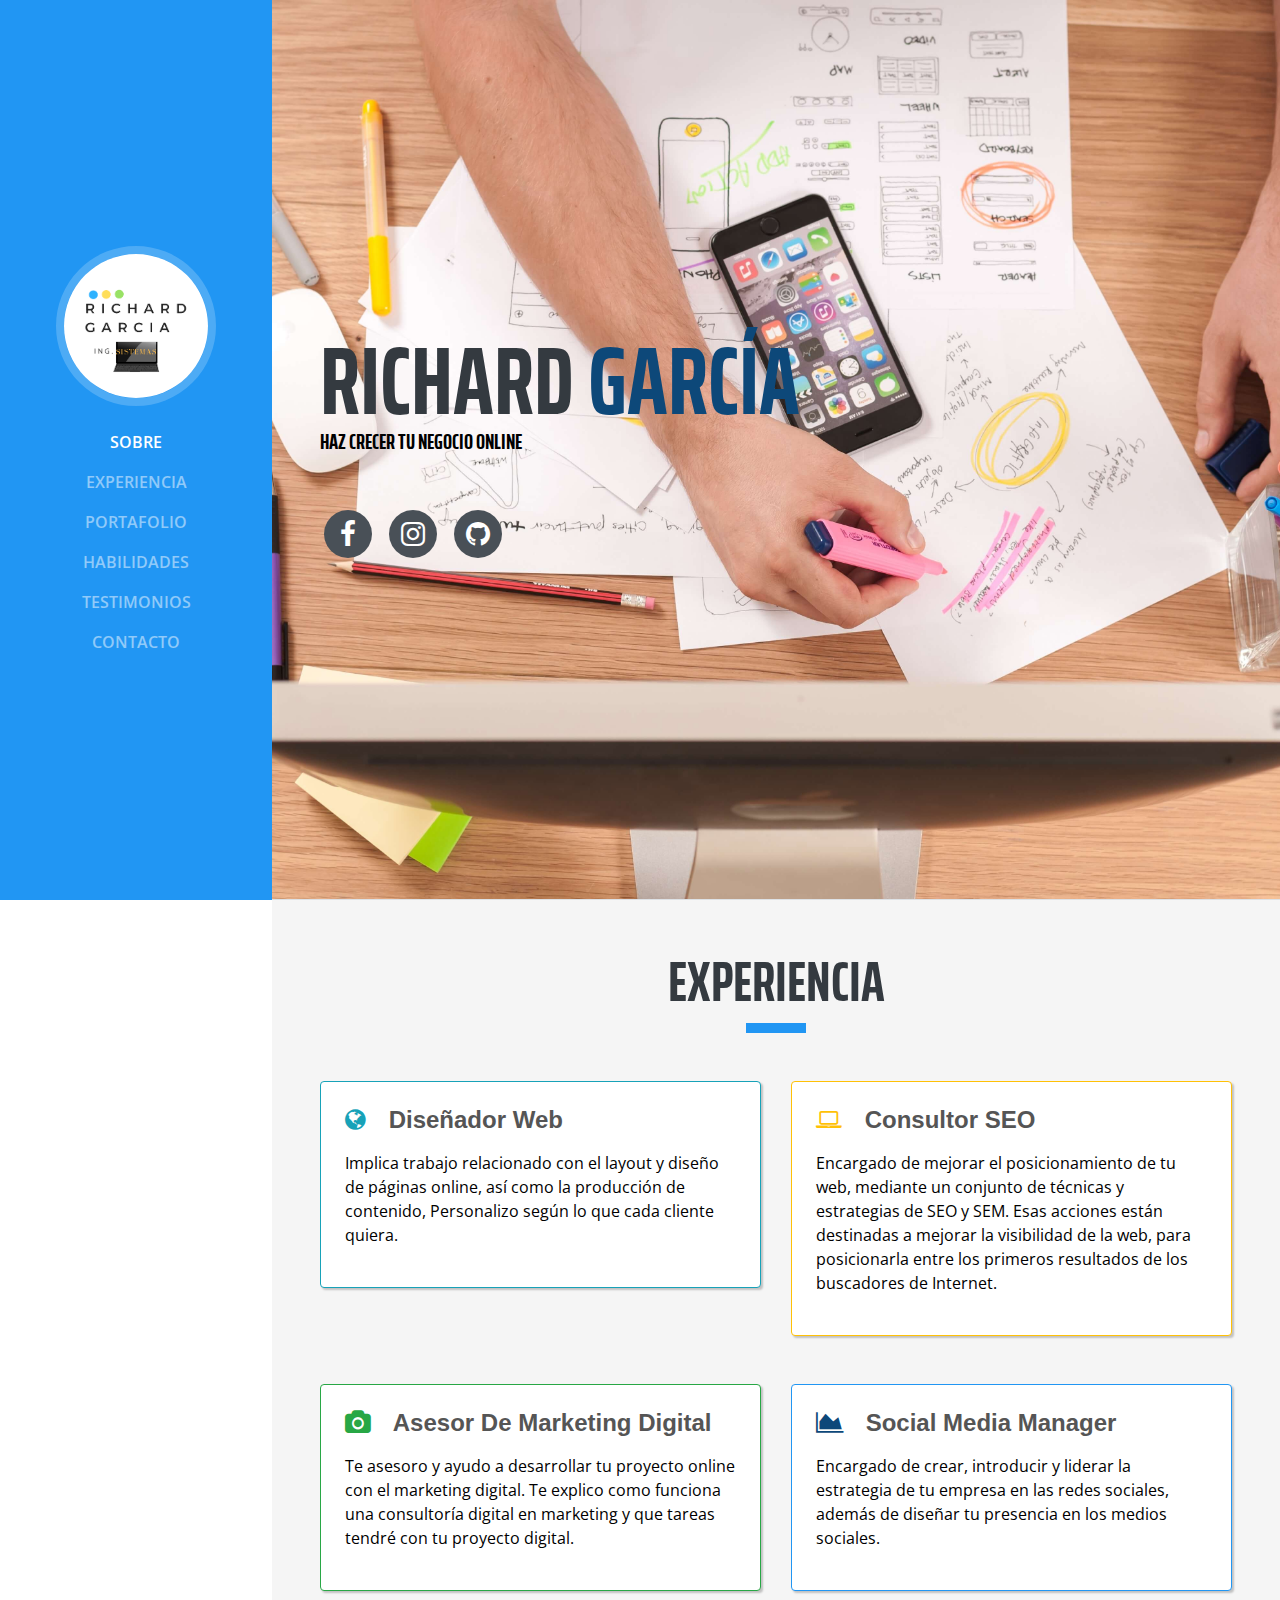
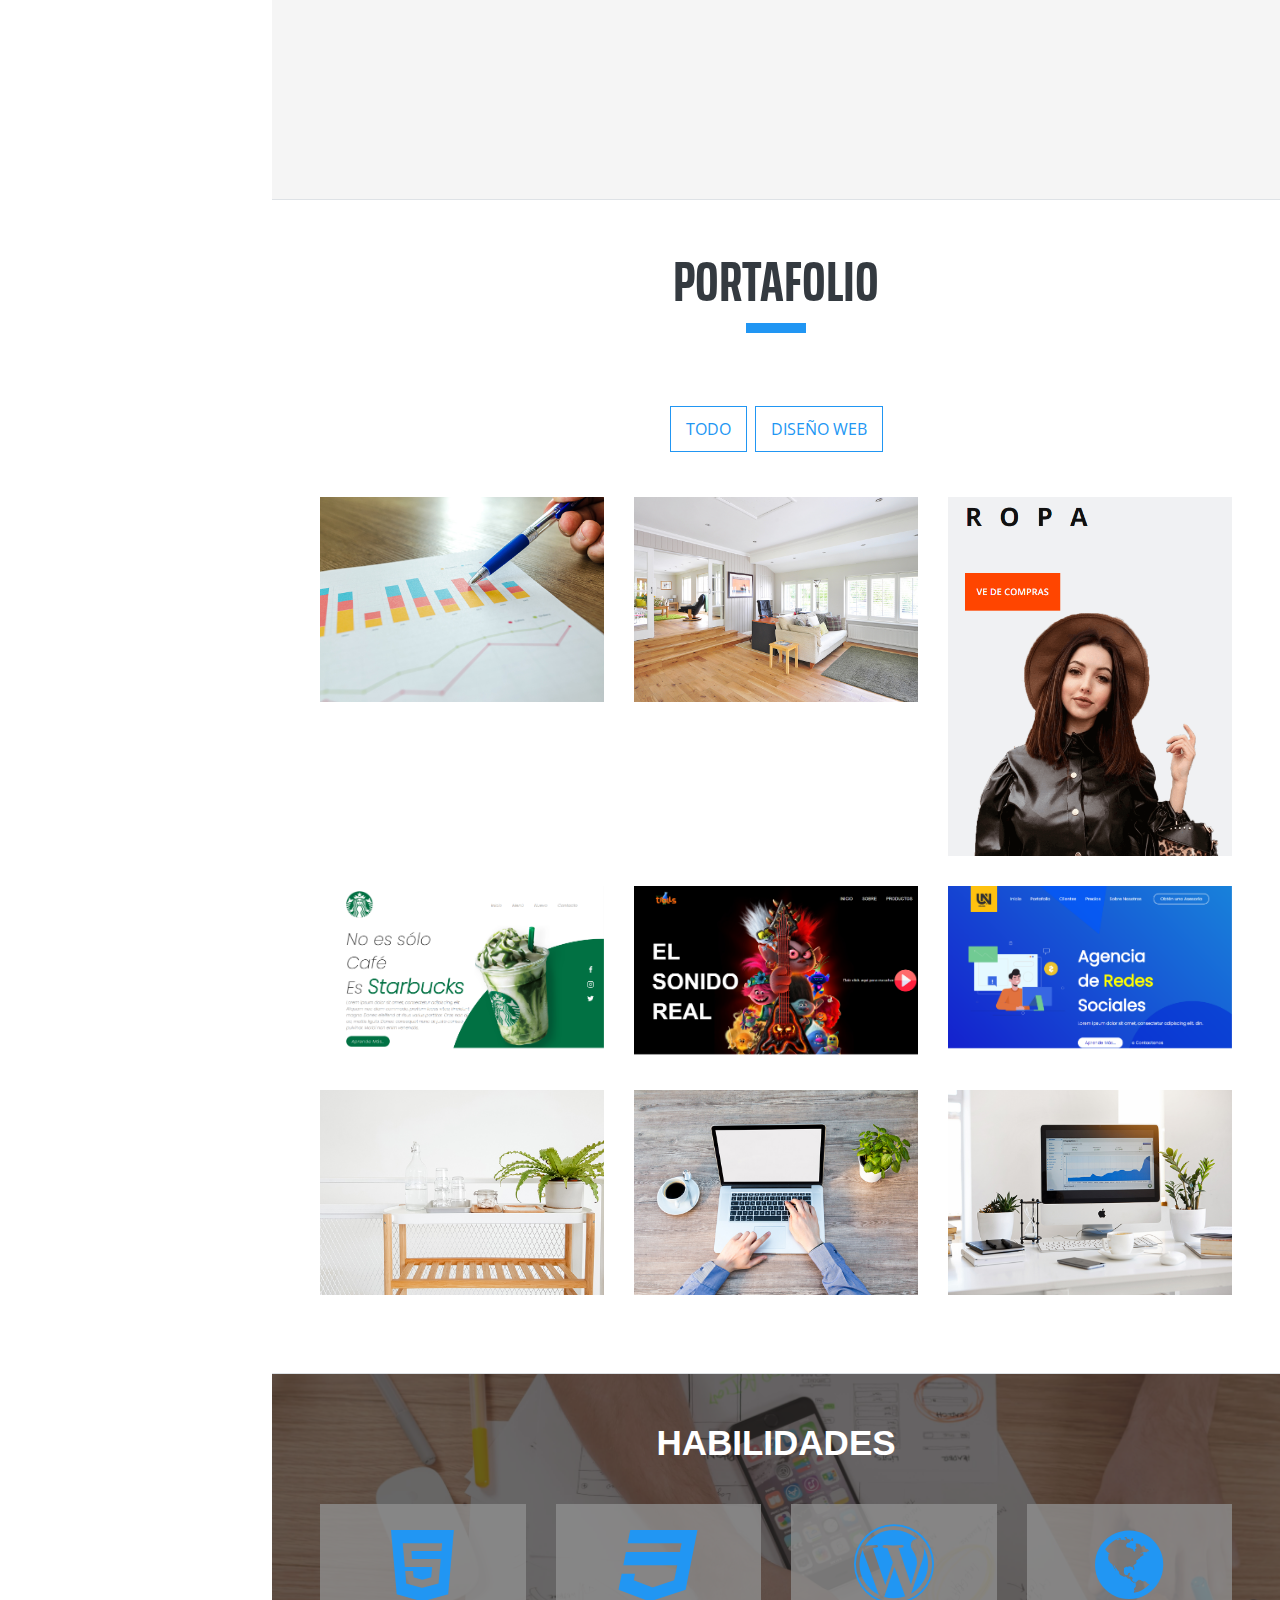
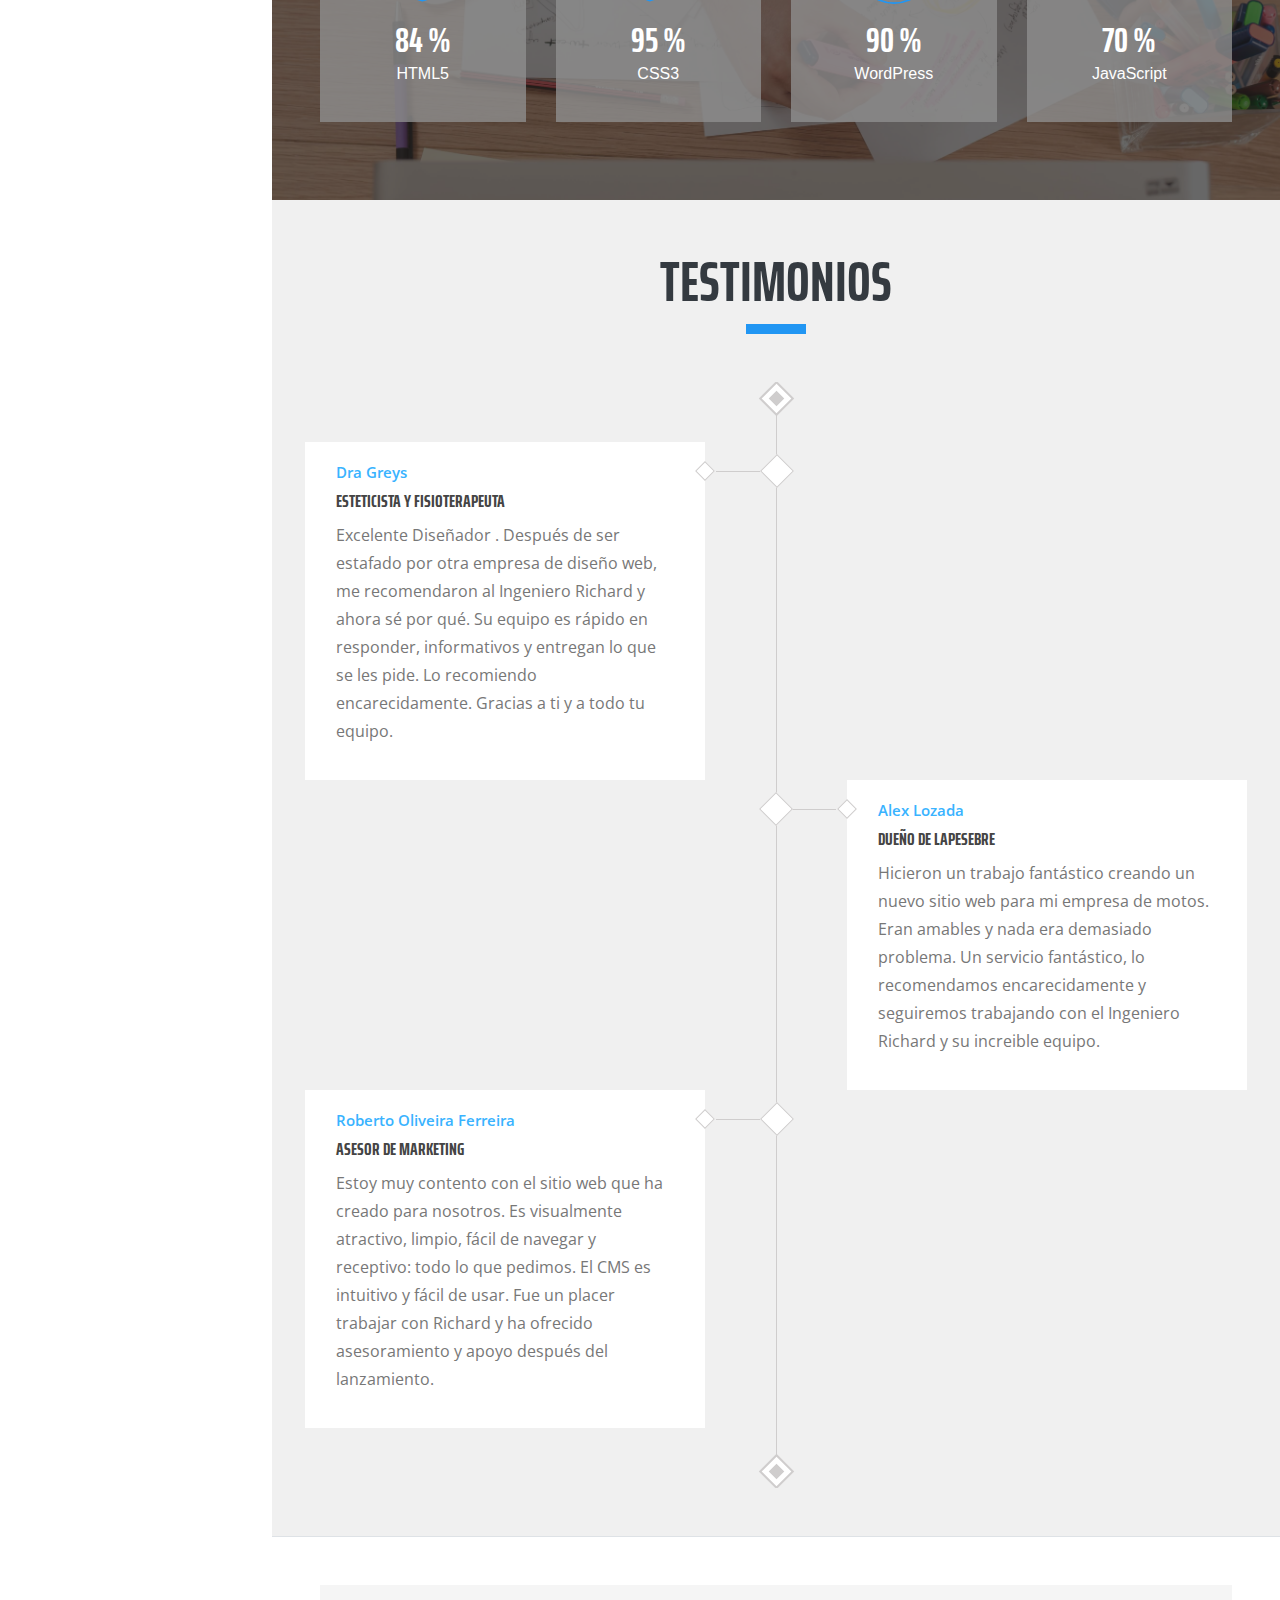
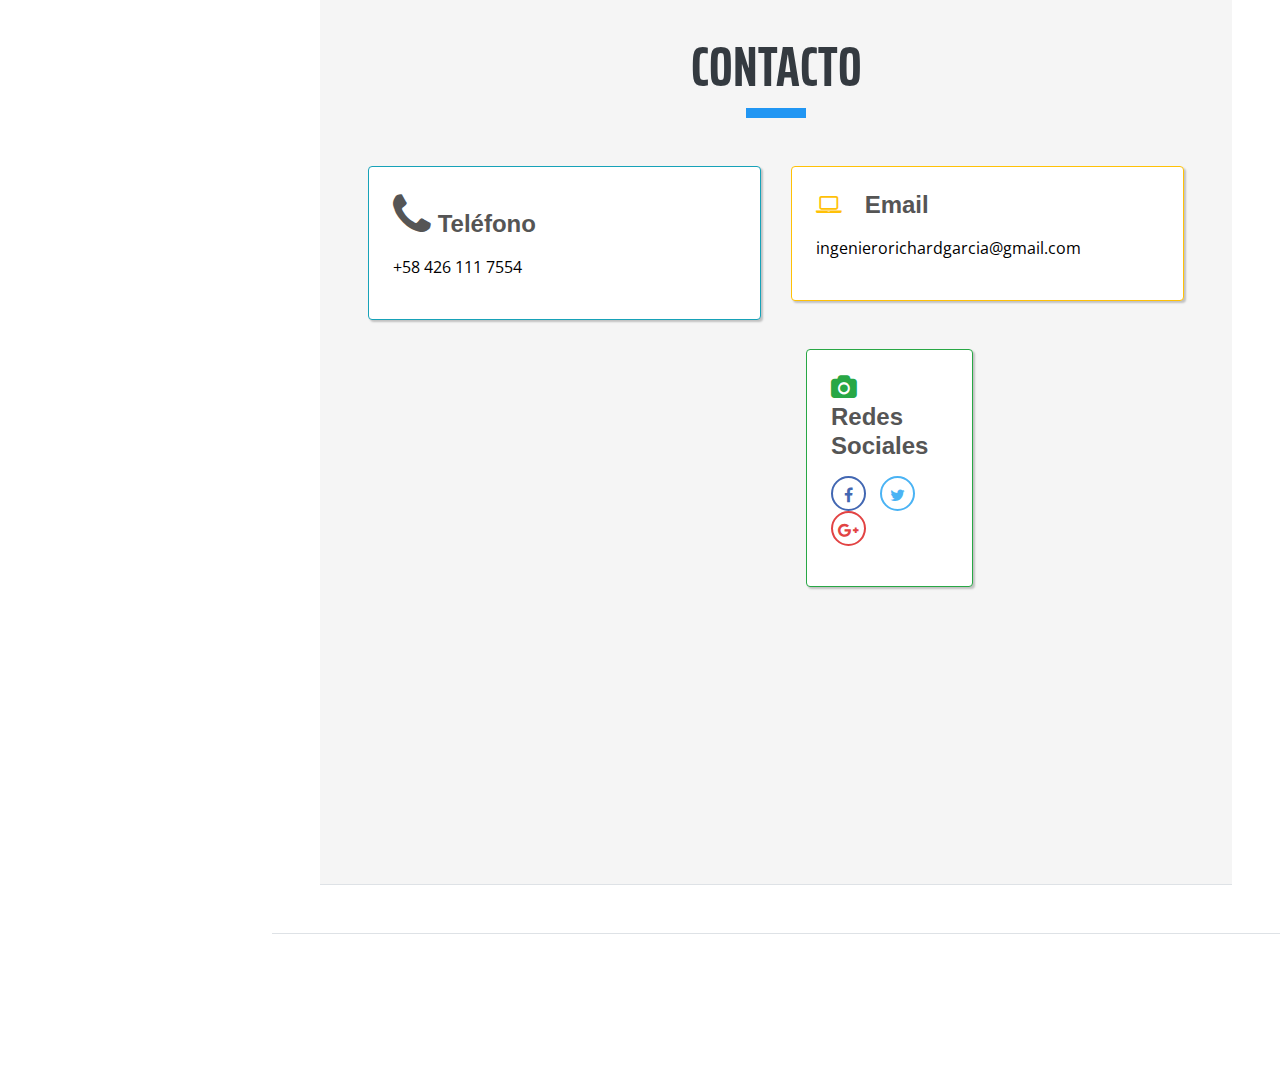
<file: index.html>
<!--
author: Boostraptheme
author URL: https://boostraptheme.com
License: Creative Commons Attribution 4.0 Unported
License URL: https://creativecommons.org/licenses/by/4.0/
-->

<!DOCTYPE html>
<html lang="en">

<head>
    <meta charset="utf-8">
    <meta name="viewport" content="width=device-width, initial-scale=1, shrink-to-fit=no">
    <meta name="description" content="">
    <meta name="author" content="">

    <link rel="shortcut icon" href="img/favicon.ico">
    <title>Portafolio Ing Richard García</title>

    <!-- Global stylesheets -->
    <link href="css/bootstrap/bootstrap.min.css" rel="stylesheet">
    <link href="https://fonts.googleapis.com/css?family=Saira+Extra+Condensed:100,200,300,400,500,600,700,800,900" rel="stylesheet">
    <link href="https://fonts.googleapis.com/css?family=Open+Sans:300,300i,400,400i,600,600i,700,700i,800,800i" rel="stylesheet">
    <link href="font-awesome/css/font-awesome.min.css" rel="stylesheet">
    <link href="css/devicons/css/devicons.min.css" rel="stylesheet">
    <link href="css/simple-line-icons/css/simple-line-icons.css" rel="stylesheet">
    <link href="css/style.css" rel="stylesheet">
</head>

<body id="page-top">
    
    <nav class="navbar navbar-expand-lg navbar-dark bg-primary fixed-top" id="sideNav">
      <a class="navbar-brand js-scroll-trigger" href="#page-top">
        <span class="d-block d-lg-none  mx-0 px-0"><img src="img/logo-white.png" alt="" class="img-fluid"></span>
        <span class="d-none d-lg-block">
          <img class="img-fluid img-profile rounded-circle mx-auto mb-2" src="img/profile.jpg" alt="">
        </span>
      </a>
        <button class="navbar-toggler" type="button" data-toggle="collapse" data-target="#navbarSupportedContent" aria-controls="navbarSupportedContent" aria-expanded="false" aria-label="Toggle navigation">
            <span class="navbar-toggler-icon"></span>
        </button>
        <div class="collapse navbar-collapse" id="navbarSupportedContent">
            <ul class="navbar-nav">
                <li class="nav-item">
                    <a class="nav-link js-scroll-trigger" href="#about">Sobre</a>
                </li>
                <li class="nav-item">
                    <a class="nav-link js-scroll-trigger" href="#experience">Experiencia</a>
                </li>
                <li class="nav-item">
                    <a class="nav-link js-scroll-trigger" href="#portfolio">Portafolio</a>
                </li>
                <li class="nav-item">
                    <a class="nav-link js-scroll-trigger" href="#skills">Habilidades</a>
                </li>
                <li class="nav-item">
                    <a class="nav-link js-scroll-trigger" href="#awards">Testimonios</a>
                </li>
                <li class="nav-item">
                    <a class="nav-link js-scroll-trigger" href="#contact">Contacto</a>
                </li>
            </ul>
        </div>
    </nav>

    <div class="container-fluid p-0">

    <!--====================================================
                        ABOUT
    ======================================================-->
      <section class="resume-section p-3 p-lg-5 d-flex d-column" id="about">
          <div class="my-auto" >
             <!-- <img src="img/logo-s.png" class="img-fluid mb-3" alt=""> -->
              <h1 class="mb-0">Richard
                <span class="text-primary">García</span>
              </h1>
              <div class="subheading mb-5">Haz Crecer Tu Negocio Online
                  <!--<a href="#">THEMSBIT</a>-->
              </div>
              <div class="subheading mb-5" style="max-width: 500px;" ></p> 
              </div>
              <ul class="list-inline list-social-icons mb-0">
                  <li class="list-inline-item">
                      <a href="#">
                  <span class="fa-stack fa-lg">
                    <i class="fa fa-circle fa-stack-2x"></i>
                    <i class="fa fa-facebook fa-stack-1x fa-inverse"></i>
                  </span>
                </a>
                  </li>
                  <li class="list-inline-item">
                      <a href="https://www.instagram.com/ing.richardgarcia/">
                  <span class="fa-stack fa-lg">
                    <i class="fa fa-circle fa-stack-2x"></i>
                    <i class="fa fa-instagram fa-stack-1x fa-inverse"></i>
                  </span>
                </a>
                  </li>
                 <!-- <li class="list-inline-item">
                      <a href="#">
                  <span class="fa-stack fa-lg">
                    <i class="fa fa-circle fa-stack-2x"></i>
                    <i class="fa fa-linkedin fa-stack-1x fa-inverse"></i>
                  </span>
                </a>
                  </li>-->
                  <li class="list-inline-item">
                      <a href="#">
                  <span class="fa-stack fa-lg">
                    <i class="fa fa-circle fa-stack-2x"></i>
                    <i class="fa fa-github fa-stack-1x fa-inverse"></i>
                  </span>
                </a>
                  </li>
              </ul>
          </div>
      </section>

    <!--====================================================
                        EXPERIENCE
    ======================================================-->      
      <section class="resume-section p-3 p-lg-5 " id="experience">
          <div class="row my-auto">
              <div class="col-12">
                <h2 class="  text-center">Experiencia</h2>
                <div class="mb-5 heading-border"></div>
              </div>
              <div class="resume-item col-md-6 col-sm-12 " > 
                <div class="card mx-0 p-4 mb-5" style="border-color: #17a2b8; box-shadow: 2px 2px 2px rgba(0, 0, 0, 0.21);">
                  <div class=" resume-content mr-auto">
                      <h4 class="mb-3"><i class="fa fa-globe mr-3 text-info"></i> Diseñador Web</h4>
                      <p>Implica trabajo relacionado con el layout y diseño de páginas online, así como la producción de contenido, Personalizo según lo que cada cliente quiera.</p>
                  </div>
                <!---->  <div class="resume-date text-md-right">
                      <span class="text-primary"></span>
                  </div>
                </div>  
              </div>
              <div class="resume-item col-md-6 col-sm-12">
                <div class="card mx-0 p-4 mb-5" style="border-color: #ffc107; box-shadow: 2px 2px 2px rgba(0, 0, 0, 0.21);">
                  <div class="resume-content mr-auto">
                      <h4 class="mb-3"><i class="fa fa-laptop mr-3 text-warning"></i> Consultor SEO</h4>
                      <p>Encargado de mejorar el posicionamiento de tu web, mediante un conjunto de técnicas y estrategias de SEO y SEM. Esas acciones están destinadas a mejorar la visibilidad de la web, para posicionarla entre los primeros resultados de los buscadores de Internet.</p>
                  </div>
                  <div class="resume-date text-md-right">
                      <span class="text-primary"></span>
                  </div>
                </div>  
              </div>
              <div class="resume-item col-md-6 col-sm-12">
                <div class="card mx-0 p-4 mb-5" style="border-color: #28a745; box-shadow: 2px 2px 2px rgba(0, 0, 0, 0.21);">
                  <div class="resume-content mr-auto">
                      <h4 class="mb-3"><i class="fa fa-camera mr-3 text-success"></i> Asesor De Marketing Digital</h4>
                      <p>Te asesoro y ayudo a desarrollar tu proyecto online con el marketing digital. Te explico como funciona una consultoría digital en marketing y que tareas tendré con tu proyecto digital.</p>
                  </div>
                  <div class="resume-date text-md-right">
                      <span class="text-primary"></span>
                  </div>
                </div>  
              </div>
              <div class="resume-item col-md-6 col-sm-12">
                <div class="card mx-0 p-4 mb-5" style="border-color: #2196f3; box-shadow: 2px 2px 2px rgba(0, 0, 0, 0.21);">
                  <div class="resume-content mr-auto">
                      <h4 class="mb-3"><i class="fa fa-area-chart mr-3 text-primary"></i> Social Media Manager</h4>
                      <p> Encargado de crear, introducir y liderar la estrategia de tu empresa en las redes sociales, además de diseñar tu presencia en los medios sociales.</p>
                  </div>
                  <div class="resume-date text-md-right">
                      <span class="text-primary"></span>
                  </div>
                </div>  
              </div>
          </div>
      </section>

    <!--====================================================
                        PORTFOLIO
    ======================================================-->      
      <section class="resume-section p-3 p-lg-5 d-flex flex-column" id="portfolio"> 
          <div class="row my-auto">
              <div class="col-12">
                <h2 class="  text-center">Portafolio</h2>
                <div class="mb-5 heading-border"></div>
              </div>
              <div class="col-md-12">
                <div class="port-head-cont">
                  <button class="btn btn-general btn-green filter-b" data-filter="all">Todo</button>
                  <button class="btn btn-general btn-green filter-b" data-filter="consulting">Diseño Web</button>
                 <!-- <button class="btn btn-general btn-green filter-b" data-filter="finance">Mobile Apps</button>
                  <button class="btn btn-general btn-green filter-b" data-filter="marketing">Graphics Design</button>--> 
                </div>
              </div>
          </div>
          <div class="row my-auto">
              <div class="col-sm-4 portfolio-item filter finance">
                  <a class="portfolio-link" href="#portfolioModal4" data-toggle="modal">
                      <div class="caption-port">
                          <div class="caption-port-content">
                              <i class="fa fa-search-plus fa-3x"></i>
                          </div>
                      </div>
                      <img class="img-fluid" src="img/portfolio/p-4.jpg" alt="">
                  </a>
              </div>
              <div class="col-sm-4 portfolio-item filter marketing">
                  <a class="portfolio-link" href="#portfolioModal5" data-toggle="modal">
                      <div class="caption-port">
                          <div class="caption-port-content">
                              <i class="fa fa-search-plus fa-3x"></i>
                          </div>
                      </div>
                      <img class="img-fluid" src="img/portfolio/p-5.jpg" alt="">
                  </a>
              </div>
              <div class="col-sm-4 portfolio-item filter consulting">
                  <a class="portfolio-link" href="#portfolioModal6" data-toggle="modal">
                      <div class="caption-port">
                          <div class="caption-port-content">
                              <i class="fa fa-search-plus fa-3x"></i>
                          </div>
                      </div>
                      <img class="img-fluid" src="img/portfolio/porta2.png" alt="">
                  </a>
              </div>              
              <div class="col-sm-4 portfolio-item filter consulting">
                  <a class="portfolio-link" href="#portfolioModal7" data-toggle="modal">
                      <div class="caption-port">
                          <div class="caption-port-content">
                              <i class="fa fa-search-plus fa-3x"></i>
                          </div>
                      </div>
                      <img class="img-fluid" src="img/portfolio/portafolio4.png" alt="">
                  </a>
              </div>
              <div class="col-sm-4 portfolio-item filter consulting">
                  <a class="portfolio-link" href="#portfolioModal8" data-toggle="modal">
                      <div class="caption-port">
                          <div class="caption-port-content">
                              <i class="fa fa-search-plus fa-3x"></i>
                          </div>
                      </div>
                      <img class="img-fluid" src="img/portfolio/portafolio5.png" alt="">
                  </a>
              </div>
              <div class="col-sm-4 portfolio-item filter finance">
                  <a class="portfolio-link" href="#portfolioModal9" data-toggle="modal">
                      <div class="caption-port">
                          <div class="caption-port-content">
                              <i class="fa fa-search-plus fa-3x"></i>
                          </div>
                      </div>
                      <img class="img-fluid" src="img/portfolio/portafolio6.png" alt="">
                  </a>
              </div>              
              <div class="col-sm-4 portfolio-item filter marketing">
                  <a class="portfolio-link" href="#portfolioModal1" data-toggle="modal">
                      <div class="caption-port">
                          <div class="caption-port-content">
                              <i class="fa fa-search-plus fa-3x"></i>
                          </div>
                      </div>
                      <img class="img-fluid" src="img/portfolio/p-1.jpg" alt="">
                  </a>
              </div>
              <div class="col-sm-4 portfolio-item filter marketing">
                  <a class="portfolio-link" href="#portfolioModal2" data-toggle="modal">
                      <div class="caption-port">
                          <div class="caption-port-content">
                              <i class="fa fa-search-plus fa-3x"></i>
                          </div>
                      </div>
                      <img class="img-fluid" src="img/portfolio/p-2.jpg" alt="">
                  </a>
              </div>
              <div class="col-sm-4 portfolio-item filter finance">
                  <a class="portfolio-link" href="#portfolioModal3" data-toggle="modal">
                      <div class="caption-port">
                          <div class="caption-port-content">
                              <i class="fa fa-search-plus fa-3x"></i>
                          </div>
                      </div>
                      <img class="img-fluid" src="img/portfolio/p-3.jpg" alt="">
                  </a>
              </div> 
          </div>
      </section>

    <!--====================================================
                        SKILLS
    ======================================================-->       
      <section class=" d-flex flex-column" id="skills">
         <div class="p-lg-5 p-3 skill-cover">
          <h3 class="text-center text-white">Habilidades</h3>
          <div class="row text-center my-auto "> 
              <div class="col-md-3 col-sm-6">
                  <div class="skill-item">
                      <i class="fa fa-html5 fa-5x"></i>
                      <h2><span class="counter"> 84 </span><span>%</span></h2>
                      <p>HTML5</p>
                  </div>
              </div>
              <div class="col-md-3 col-sm-6">
                  <div class="skill-item">
                      <i class="fa fa-css3 fa-5x"></i>
                      <h2><span class="counter"> 95 </span><span>%</span></h2>
                      <p>CSS3</p>
                  </div>
              </div>
              <div class="col-md-3 col-sm-6">
                  <div class="skill-item">
                      <i class="fa fa-code fa-5x"></i>
                      <h2><span class="counter"> 90 </span><span>%</span></h2>
                      <p>WordPress</p>
                  </div>
              </div>
              <div class="col-md-3 col-sm-6">
                  <div class="skill-item">
                      <i class="fa fa-globe fa-5x"></i>
                      <h2><span class="counter"> 70 </span><span>%</span></h2>
                      <p>JavaScript</p>
                  </div>
              </div>
            
          </div>
         </div> 
      </section>

    <!--====================================================
                           AWARDS
    ======================================================-->       
      <section class="resume-section p-3 p-lg-5 d-flex flex-column" id="awards">
          <div class="row my-auto">
              <div class="col-12">
                <h2 class="  text-center">TESTIMONIOS</h2>
                <div class="mb-5 heading-border"></div>
              </div> 
              <div class="main-award" id="award-box">
                  <div class="award">
                      <div class="award-icon"></div>
                      <div class="award-content">
                          <span class="date">Dra Greys</span>
                          <h5 class="title">Esteticista y Fisioterapeuta</h5>
                          <p class="description">
                            Excelente Diseñador . Después de ser estafado por otra empresa de diseño web, me recomendaron al Ingeniero Richard y ahora sé por qué. Su equipo es rápido en responder, informativos y entregan lo que se les pide. Lo recomiendo encarecidamente. Gracias a ti y a todo tu equipo.
                          </p>
                      </div>
                  </div>
                  <div class="award">
                      <div class="award-icon"></div>
                      <div class="award-content">
                          <span class="date">Alex Lozada</span>
                          <h5 class="title">Dueño de LaPesebre</h5>
                          <p class="description">
                            Hicieron un trabajo fantástico creando un nuevo sitio web para mi empresa de motos. Eran amables y nada era demasiado problema. Un servicio fantástico, lo recomendamos encarecidamente y seguiremos trabajando con el Ingeniero Richard y su increible equipo.
                          </p>
                      </div>
                  </div>

                  <div class="award">
                    <div class="award-icon"></div>
                    <div class="award-content">
                        <span class="date">Roberto Oliveira Ferreira</span>
                        <h5 class="title">Asesor de Marketing</h5>
                        <p class="description">
                          Estoy muy contento con el sitio web que ha creado para nosotros. Es visualmente atractivo, limpio, fácil de navegar y receptivo: todo lo que pedimos. El CMS es intuitivo y fácil de usar. Fue un placer trabajar con Richard y ha ofrecido asesoramiento y apoyo después del lanzamiento.
                        </p>
                    </div>
                </div>
              </div>
          </div>
      </section> 

    <!--====================================================
                          CONTACT
    ======================================================-->       
      <section class="resume-section p-3 p-lg-5 d-flex flex-column">


        <section class="resume-section p-3 p-lg-5 " id="experience">
          <div class="row my-auto">
              <div class="col-12">
                <h2 class="  text-center">Contacto</h2>
                <div class="mb-5 heading-border"></div>
              </div>
              <div class="resume-item col-md-6 col-sm-12 " > 
                <div class="card mx-0 p-4 mb-5" style="border-color: #17a2b8; box-shadow: 2px 2px 2px rgba(0, 0, 0, 0.21);">
                  <div class=" resume-content mr-auto">
                      <h4 class="mb-3"><i class="fa fa-phone cl-atlantis fa-2x"></i> Teléfono</h4>
      
                      <p>+58 426 111 7554</p>
                  </div>
                <!---->  <div class="resume-date text-md-right">
                      <span class="text-primary"></span>
                  </div>
                </div>  
              </div>
              <div class="resume-item col-md-6 col-sm-12">
                <div class="card mx-0 p-4 mb-5" style="border-color: #ffc107; box-shadow: 2px 2px 2px rgba(0, 0, 0, 0.21);">
                  <div class="resume-content mr-auto">
                      <h4 class="mb-3"><i class="fa fa-laptop mr-3 text-warning"></i> Email</h4>
                      <p>ingenierorichardgarcia@gmail.com</p>
                  </div>

                </div>
                <div class="resume-item col-md-6 col-sm-12">
                  <div class="card mx-0 p-4 mb-5" style="border-color: #28a745; box-shadow: 2px 2px 2px rgba(0, 0, 0, 0.21);">
                    <div class="resume-content mr-auto">
                        <h4 class="mb-3"><i class="fa fa-camera mr-3 text-success"></i> Redes Sociales</h4>
                        <p></p>
                    </div>
                  <ul class="list-inline social-icon-f top-data">
                    <li><a href="#" target="_empty"><i class="fa top-social fa-facebook" style="color: #4267b2; border-color:#4267b2;"></i></a></li>
                    <li><a href="#" target="_empty"><i class="fa top-social fa-twitter" style="color: #4AB3F4; border-color:#4AB3F4;"></i></a></li>
                    <li><a href="#" target="_empty"><i class="fa top-social fa-google-plus" style="color: #e24343; border-color:#e24343;"></i></a></li> 
                  </ul>
                  </div>
                </div>
              </div> 
                  <div class="resume-date text-md-right">
                      <span class="text-primary"></span>
                  </div>
                </div>  
              </div>
              <div class="resume-item col-md-6 col-sm-12">
                
                  
      
          <div class="row my-auto" id="contact"> 
            <div class="col-md-8">
              <div class="contact-cont">
                
                <div class="heading-border-light"></div>
              <!--  <p>It is a long established fact that a reader will be distracted by the readable content of a page when looking at its layout. The point of using Lorem Ipsum is that it has a more-or-less normal distribution of letters, as opposed to using Content here.</p>
              --></div>   
              <!--<div class="row con-form">
                <div class="col-md-12">
                  <div class="contact-cont2"> 
                    <div class="contact-add contact-box-desc">
                      <h3><i class="fa fa-map-marker cl-atlantis fa-2x"></i> Dirección</h3>
                      <p>25, Dist town Street, Logn <br>
                      California, US <br></p>
                    </div>
                </div>
                <div class="col-md-12">
                  <input type="text" name="email" placeholder="Email" class="form-control">
                </div>
                <div class="col-md-12">
                  <input type="text" name="subject" placeholder="Asunto" class="form-control">
                </div>
                <div class="col-md-12"><textarea name="" place holder="Descripción"id=""></textarea></div>
                <div class="col-md-12 sub-but"><button class="btn btn-general btn-white" role="button">Enviar</button><form action="mailto:ingenierorichardgarcia@gmail.com" ...></form></div>-->
              </div>
            </div>
            <div class="col-md-4 col-sm-12 mt-5"> 
             <!-- <div class="contact-cont2"> 
                <div class="contact-add contact-box-desc">
                  <h3><i class="fa fa-map-marker cl-atlantis fa-2x"></i> Dirección</h3>
                  <p>25, Dist town Street, Logn <br>
                  California, US <br></p>
                </div>
              -->
                
                <!--
                <div class="contact-mail contact-side-desc contact-box-desc">
                  <h3><i class="fa fa-envelope-o cl-atlantis fa-2x"></i> Email</h3>
                <address class="address-details-f"> 
                  <br>
                  Email: <a href="mailto:ingenierorichardgarcia@gmail.com" class="">ingenierorichardgarcia@gmail.com
                </address>

                -->
                
                
          </div>
      </section>

      
<!--====================================================
                    PORTFOLIO MODALS
======================================================-->
    <div class="portfolio-modal modal fade" id="portfolioModal1" tabindex="-1" role="dialog" aria-hidden="true" >
      <div class="modal-dialog" role="document">
          <div class="modal-content">
              <div class="close-modal" data-dismiss="modal">
                  <div class="lr">
                      <div class="rl"></div>
                  </div>
              </div>
              <div class="container">
                  <div class="row">
                          <div class="modal-body">
                              <div class="title-bar">
                                <div class="col-md-12">
                                  <h2 class="text-center">Proyecto </h2>
                                  <div class="heading-border"></div>
                                </div>
                              </div>
                              <div class="row">
                                <div class="col-md-6">
                                  <img class="img-fluid img-centered" src="img/portfolio/p-1.jpg" alt="">
                                </div>
                                <div class="col-md-6">
                                  <p>OWAHSAJSHJHASJHAJSHASJHJSHJS new Project every processes had become fragmented; meaning quality and service were inconsistent. This lack of standardization was adversely impacting operating costs, productivity and customer satisfaction. For several years now Payfast has worked strategically with innovations as a means of developing new solutions, products and services. In line with this vision, Success was approached to find new payments solutions to offer Payfast customers on their website, including open invoice and partial payments options.</p>
                                  <ul class="list-inline item-details">
                                      <li>Client:
                                          <strong>
                                            <a href="ecommerce/index.html">Tienda Online Sara</a>
                                          </strong>
                                      </li>
                                      <li>Date:
                                          <strong>
                                            <a href="#">April 2018</a>
                                          </strong>
                                      </li>
                                      <li>Service:
                                          <strong>
                                            <a href="#">Web Development</a>
                                          </strong>
                                      </li>
                                  </ul>
                                  <button class="btn btn-general btn-white" type="button" data-dismiss="modal">
                                      <i class="fa fa-times"></i> Close
                                  </button>
                              </div>
                            </div>
                          </div>
                  </div>
              </div>
          </div>
      </div>
    </div>
    <div class="portfolio-modal modal fade" id="portfolioModal2" tabindex="-1" role="dialog" aria-hidden="true">
        <div class="modal-dialog" role="document">
            <div class="modal-content">
                <div class="close-modal" data-dismiss="modal">
                    <div class="lr">
                        <div class="rl"></div>
                    </div>
                </div>
                <div class="container">
                <div class="row">
                        <div class="modal-body">
                            <div class="title-bar">
                              <div class="col-md-12">
                                <h2 class="text-center">Our Project</h2>
                                <div class="heading-border"></div>
                              </div>
                            </div>
                            <div class="row">
                              <div class="col-md-6">
                                <img class="img-fluid img-centered" src="img/portfolio/p-3.jpg" alt="">
                              </div>
                              <div class="col-md-6">
                                <p>Our new Project every processes had become fragmented; meaning quality and service were inconsistent. This lack of standardization was adversely impacting operating costs, productivity and customer satisfaction. For several years now Payfast has worked strategically with innovations as a means of developing new solutions, products and services. In line with this vision, Success was approached to find new payments solutions to offer Payfast customers on their website, including open invoice and partial payments options.</p>
                                <ul class="list-inline item-details">
                                    <li>Client:
                                        <strong>
                                          <a href="ecommerce/index.html">Tienda Online</a>
                                        </strong>
                                    </li>
                                    <li>Date:
                                        <strong>
                                          <a href="#">April 2018</a>
                                        </strong>
                                    </li>
                                    <li>Service:
                                        <strong>
                                          <a href="#">Web Development</a>
                                        </strong>
                                    </li>
                                </ul>
                                <button class="btn btn-general btn-white" type="button" data-dismiss="modal">
                                    <i class="fa fa-times"></i> Close
                                </button>
                            </div>
                          </div>
                        </div>
                </div>
            </div>
            </div>
        </div>
    </div>
    <div class="portfolio-modal modal fade" id="portfolioModal3" tabindex="-1" role="dialog" aria-hidden="true">
        <div class="modal-dialog" role="document">
            <div class="modal-content">
                <div class="close-modal" data-dismiss="modal">
                    <div class="lr">
                        <div class="rl"></div>
                    </div>
                </div>
                <div class="container">
                <div class="row">
                        <div class="modal-body">
                            <div class="title-bar">
                              <div class="col-md-12">
                                <h2 class="text-center">Our Project</h2>
                                <div class="heading-border"></div>
                              </div>
                            </div>
                            <div class="row">
                              <div class="col-md-6">
                                <img class="img-fluid img-centered" src="img/portfolio/p-3.jpg" alt="">
                              </div>
                              <div class="col-md-6">
                                <p>Our new Project every processes had become fragmented; meaning quality and service were inconsistent. This lack of standardization was adversely impacting operating costs, productivity and customer satisfaction. For several years now Payfast has worked strategically with innovations as a means of developing new solutions, products and services. In line with this vision, Success was approached to find new payments solutions to offer Payfast customers on their website, including open invoice and partial payments options.</p>
                                <ul class="list-inline item-details">
                                    <li>Client:
                                        <strong>
                                          <a href="#">Techs Soft</a>
                                        </strong>
                                    </li>
                                    <li>Date:
                                        <strong>
                                          <a href="#">April 2018</a>
                                        </strong>
                                    </li>
                                    <li>Service:
                                        <strong>
                                          <a href="#">Web Development</a>
                                        </strong>
                                    </li>
                                </ul>
                                <button class="btn btn-general btn-white" type="button" data-dismiss="modal">
                                    <i class="fa fa-times"></i> Close
                                </button>
                              </div>
                          </div>
                        </div>
                </div>
            </div>
            </div>
        </div>
    </div>
    <div class="portfolio-modal modal fade" id="portfolioModal4" tabindex="-1" role="dialog" aria-hidden="true">
        <div class="modal-dialog" role="document">
            <div class="modal-content">
                <div class="close-modal" data-dismiss="modal">
                    <div class="lr">
                        <div class="rl"></div>
                    </div>
                </div>
                <div class="container">
                <div class="row">
                        <div class="modal-body">
                            <div class="title-bar">
                              <div class="col-md-12">
                                <h2 class="text-center">Our Project</h2>
                                <div class="heading-border"></div>
                              </div>
                            </div>
                            <div class="row">
                              <div class="col-md-6">
                                <img class="img-fluid img-centered" src="img/portfolio/p-4.jpg" alt="">
                              </div>
                              <div class="col-md-6">
                                <p>Our new Project every processes had become fragmented; meaning quality and service were inconsistent. This lack of standardization was adversely impacting operating costs, productivity and customer satisfaction. For several years now Payfast has worked strategically with innovations as a means of developing new solutions, products and services. In line with this vision, Success was approached to find new payments solutions to offer Payfast customers on their website, including open invoice and partial payments options.</p>
                                <ul class="list-inline item-details">
                                    <li>Client:
                                        <strong>
                                          <a href="#">Techs Soft</a>
                                        </strong>
                                    </li>
                                    <li>Date:
                                        <strong>
                                          <a href="#">April 2018</a>
                                        </strong>
                                    </li>
                                    <li>Service:
                                        <strong>
                                          <a href="#">Web Development</a>
                                        </strong>
                                    </li>
                                </ul>
                                <button class="btn btn-general btn-white" type="button" data-dismiss="modal">
                                    <i class="fa fa-times"></i> Close
                                </button>
                              </div>
                          </div>
                        </div>
                </div>
            </div>
            </div>
        </div>
    </div>
    <div class="portfolio-modal modal fade" id="portfolioModal5" tabindex="-1" role="dialog" aria-hidden="true">
        <div class="modal-dialog" role="document">
            <div class="modal-content">
                <div class="close-modal" data-dismiss="modal">
                    <div class="lr">
                        <div class="rl"></div>
                    </div>
                </div>
                <div class="container">
                <div class="row">
                        <div class="modal-body">
                            <div class="title-bar">
                              <div class="col-md-12">
                                <h2 class="text-center">Proyecto</h2>
                                <div class="heading-border"></div>
                              </div>
                            </div>
                            <div class="row">
                              <div class="col-md-6">
                                <img class="img-fluid img-centered" src="img/portfolio/portafolio4.png" alt="">
                              </div>
                              <div class="col-md-6">
                                <p>Our new Project every processes had become fragmented; meaning quality and service were inconsistent. This lack of standardization was adversely impacting operating costs, productivity and customer satisfaction. For several years now Payfast has worked strategically with innovations as a means of developing new solutions, products and services. In line with this vision, Success was approached to find new payments solutions to offer Payfast customers on their website, including open invoice and partial payments options.</p>
                                <ul class="list-inline item-details">
                                    <li>Client:
                                        <strong>
                                          <a href="#">Techs Soft</a>
                                        </strong>
                                    </li>
                                    <li>Date:
                                        <strong>
                                          <a href="#">April 2018</a>
                                        </strong>
                                    </li>
                                    <li>Service:
                                        <strong>
                                          <a href="#">Web Development</a>
                                        </strong>
                                    </li>
                                </ul>
                                <button class="btn btn-general btn-white" type="button" data-dismiss="modal">
                                    <i class="fa fa-times"></i> Close
                                </button>
                            </div>
                          </div>
                        </div>
                </div>
            </div>
            </div>
        </div>
    </div>
    <div class="portfolio-modal modal fade" id="portfolioModal6" tabindex="-1" role="dialog" aria-hidden="true">
        <div class="modal-dialog" role="document">
            <div class="modal-content">
                <div class="close-modal" data-dismiss="modal">
                    <div class="lr">
                        <div class="rl"></div>
                    </div>
                </div>
                <div class="container">
                <div class="row">
                        <div class="modal-body">
                            <div class="title-bar">
                              <div class="col-md-12">
                                <h2 class="text-center">Proyecto</h2>
                                <div class="heading-border"></div>
                              </div>
                            </div>
                            <div class="row">
                              <div class="col-md-6">
                                <img class="img-fluid img-centered" src="img/portfolio/portafolio2.png" alt="">
                              </div>
                              <div class="col-md-6">
                                <p>Lorem ipsum dolor sit amet, consectetur adipiscing elit. Morbi quis mi vestibulum, pretium erat sed, porttitor ipsum. Nunc aliquet odio elementum, volutpat turpis eget, hendrerit nunc. Proin arcu odio, suscipit ac blandit non, faucibus et arcu. Vestibulum consectetur sit amet libero sed dignissim. Etiam ultrices sapien quam, interdum efficitur mi tempus quis. Fusce nibh massa, efficitur eget dapibus luctus, facilisis ut urna. Vestibulum vel nisl lorem. Praesent laoreet consectetur massa, et mattis tellus accumsan quis. Vivamus luctus eget diam quis tempus. Vestibulum ac augue tempus, semper odio in, dapibus nisl. Aenean vel ex eget eros lacinia porta. Nunc ut finibus mi. Vestibulum dictum volutpat eros, nec luctus urna rutrum ac. Morbi venenatis metus quis augue tempor, in interdum turpis eleifend.</p>
                                <ul class="list-inline item-details">
                                    <li>Cliente:
                                        <strong>
                                          <a href="ecommerce/index.html">Tienda Online Sara</a>
                                        </strong>
                                    </li>
                                   <!--- <li>Date:
                                        <strong>
                                          <a href="#">April 2018</a>
                                        </strong>
                                    </li>
                                    <li>Service:
                                        <strong>
                                          <a href="#">Web Development</a>
                                        </strong>
                                    </li>
                                  -->
                                </ul>
                                <button class="btn btn-general btn-white" type="button" data-dismiss="modal">
                                    <i class="fa fa-times"></i> Close
                                </button>
                            </div>
                          </div>
                        </div>
                </div>
            </div>
            </div>
        </div>
    </div>    
    <div class="portfolio-modal modal fade" id="portfolioModal7" tabindex="-1" role="dialog" aria-hidden="true">
        <div class="modal-dialog" role="document">
            <div class="modal-content">
                <div class="close-modal" data-dismiss="modal">
                    <div class="lr">
                        <div class="rl"></div>
                    </div>
                </div>
                <div class="container">
                <div class="row">
                        <div class="modal-body">
                            <div class="title-bar">
                              <div class="col-md-12">
                                <h2 class="text-center">Proyecto</h2>
                                <div class="heading-border"></div>
                              </div>
                            </div>
                            <div class="row">
                              <div class="col-md-6">
                                <img class="img-fluid img-centered" src="img/portfolio/portafolio4.png" alt="">
                              </div>
                              <div class="col-md-6">
                                <p>Our new Project every processes had become fragmented; meaning quality and service were inconsistent. This lack of standardization was adversely impacting operating costs, productivity and customer satisfaction. For several years now Payfast has worked strategically with innovations as a means of developing new solutions, products and services. In line with this vision, Success was approached to find new payments solutions to offer Payfast customers on their website, including open invoice and partial payments options.</p>
                                <ul class="list-inline item-details">
                                    <li>Landing Page:
                                        <strong>
                                          <a href="thehub/index.html">Starbucks</a>
                                        </strong>
                                    </li>
                                    <li>Date:
                                        <strong>
                                          <a href="#">April 2018</a>
                                        </strong>
                                    </li>
                                    <li>Service:
                                        <strong>
                                          <a href="#">Web Development</a>
                                        </strong>
                                    </li>
                                </ul>
                                <button class="btn btn-general btn-white" type="button" data-dismiss="modal">
                                    <i class="fa fa-times"></i> Close
                                </button>
                            </div>
                          </div>
                        </div>
                </div>
            </div>
            </div>
        </div>
    </div>
    <div class="portfolio-modal modal fade" id="portfolioModal8" tabindex="-1" role="dialog" aria-hidden="true">
        <div class="modal-dialog" role="document">
            <div class="modal-content">
                <div class="close-modal" data-dismiss="modal">
                    <div class="lr">
                        <div class="rl"></div>
                    </div>
                </div>
                <div class="container">
                <div class="row">
                        <div class="modal-body">
                            <div class="title-bar">
                              <div class="col-md-12">
                                <h2 class="text-center">Our Project</h2>
                                <div class="heading-border"></div>
                              </div>
                            </div>
                            <div class="row">
                              <div class="col-md-6">
                                <img class="img-fluid img-centered" src="img/portfolio/portafolio5.png" alt="">
                              </div>
                              <div class="col-md-6">
                                <p>Our new Project every processes had become fragmented; meaning quality and service were inconsistent. This lack of standardization was adversely impacting operating costs, productivity and customer satisfaction. For several years now Payfast has worked strategically with innovations as a means of developing new solutions, products and services. In line with this vision, Success was approached to find new payments solutions to offer Payfast customers on their website, including open invoice and partial payments options.</p>
                                <ul class="list-inline item-details">
                                    <li>Client:
                                        <strong>
                                          <a href="musica/index.html">Techs Soft</a>

                                          <iframe style="border: 1px solid rgba(0, 0, 0, 0.1);" width="800" height="450" src="https://www.figma.com/embed?embed_host=share&url=https%3A%2F%2Fwww.figma.com%2Ffile%2F3AqolNHJKOBkZivPZXwdwS%2FUntitled%3Fnode-id%3D0%253A1" allowfullscreen></iframe>
                                        </strong>
                                    </li>
                                    <li>Date:
                                        <strong>
                                          <a href="#">April 2018</a>
                                        </strong>
                                    </li>
                                    <li>Service:
                                        <strong>
                                          <a href="#">Web Development</a>
                                        </strong>
                                    </li>
                                </ul>
                                <button class="btn btn-general btn-white" type="button" data-dismiss="modal">
                                    <i class="fa fa-times"></i> Close
                                </button>
                            </div>
                          </div>
                        </div>
                </div>
            </div>
            </div>
        </div>
    </div>
    <div class="portfolio-modal modal fade" id="portfolioModal9" tabindex="-1" role="dialog" aria-hidden="true">
        <div class="modal-dialog" role="document">
            <div class="modal-content">
                <div class="close-modal" data-dismiss="modal">
                    <div class="lr">
                        <div class="rl"></div>
                    </div>
                </div>
                <div class="container">
                <div class="row">
                        <div class="modal-body">
                            <div class="title-bar">
                              <div class="col-md-12">
                                <h2 class="text-center">Our Project</h2>
                                <div class="heading-border"></div>
                              </div>
                            </div>
                            <div class="row">
                              <div class="col-md-6">
                                <img class="img-fluid img-centered" src="img/portfolio/portafolio6.png" alt="">
                              </div>
                              <div class="col-md-6">
                                <p>Our new Project every processes had become fragmented; meaning quality and service were inconsistent. This lack of standardization was adversely impacting operating costs, productivity and customer satisfaction. For several years now Payfast has worked strategically with innovations as a means of developing new solutions, products and services. In line with this vision, Success was approached to find new payments solutions to offer Payfast customers on their website, including open invoice and partial payments options.</p>
                                <ul class="list-inline item-details">
                                    <li>Client:
                                        <strong>
                                          <a href="#">Techs Soft</a>
                                        </strong>
                                    </li>
                                    <li>Date:
                                        <strong>
                                          <a href="#">April 2018</a>
                                        </strong>
                                    </li>
                                    <li>Service:
                                        <strong>
                                          <a href="#">Web Development</a>
                                        </strong>
                                    </li>
                                </ul>
                                <button class="btn btn-general btn-white" type="button" data-dismiss="modal">
                                    <i class="fa fa-times"></i> Close
                                </button>
                            </div>
                          </div>
                        </div>
                </div>
            </div>
            </div>
        </div>
    </div>    


    <!-- Global javascript -->
    <script src="js/jquery/jquery.min.js"></script>
    <script src="js/bootstrap/bootstrap.bundle.min.js"></script>
    <script src="js/jquery-easing/jquery.easing.min.js"></script>
    <script src="js/counter/jquery.waypoints.min.js"></script>
    <script src="js/counter/jquery.counterup.min.js"></script>
    <script src="js/custom.js"></script>
    <script>
        $(document).ready(function(){

        $(".filter-b").click(function(){
            var value = $(this).attr('data-filter');
            if(value == "all")
            { 
                $('.filter').show('1000');
            }
            else
            { 
                $(".filter").not('.'+value).hide('3000');
                $('.filter').filter('.'+value).show('3000');
            }
        });
        
        if ($(".filter-b").removeClass("active")) {
          $(this).removeClass("active");
        }
        $(this).addClass("active");
        });

        // SKILLS
        $(function () {
            $('.counter').counterUp({
                delay: 10,
                time: 2000
            });

        });
    </script> 
</body>

</html>
</file>
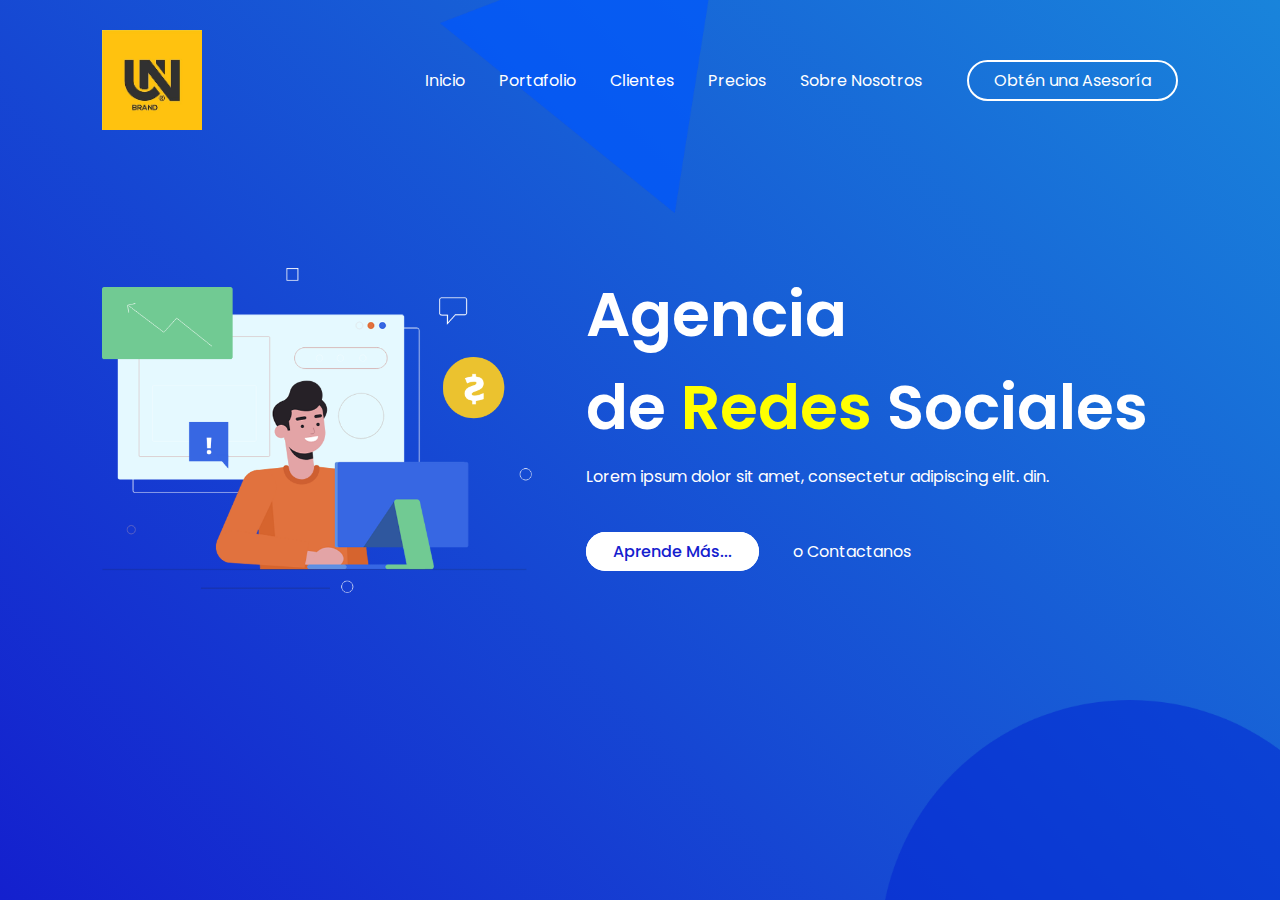
<file: agencia/index.html>
<!DOCTYPE html>
<html>

<head>
    <meta name="viewport" content="width=device-width, initial-scale=1.0">
    <title> Agencia de RRSS</title>
    <link rel="stylesheet" href="styles.css">
    <!--Poppings google fonts-->
    <link rel="preconnect" href="https://fonts.gstatic.com">
<link href="https://fonts.googleapis.com/css2?family=Poppins&display=swap" rel="stylesheet">
</head>

<body>

    <div class="hero">
        <img src="images/triangle-top.png" class="triangle1" >
        <img src="images/triangle-left2.png" class="triangle2" >
        <img src="images/circle2.png" class= "circle" >


        <nav>
            <img src="images/images.png" class="logo">
            <ul>
                <li><a href="#">Inicio</a></li>
                <li><a href="#">Portafolio</a></li>
                <li><a href="#">Clientes</a></li>
                <li><a href="#">Precios</a></li>
                <li><a href="#">Sobre Nosotros</a></li>
            </ul>
            <a href="" class="btn">Obtén una Asesoría</a>
        </nav>

        <div class="row">
            <div class="col-1">
                <img src="images/man.png" >
                <img src="images/elements.png" class="elements" >
            </div>
       
        
            <div class="col-2">
                <h1>Agencia <br>de <span> Redes</span>  Sociales</h1>
                <p > Lorem ipsum dolor sit amet, consectetur adipiscing elit. din.</p>
                <a href="" class="btn">Aprende Más...</a> <a href=""> o Contactanos</a>

            </div>
        </div>
    </div>


</body>





</html>
</file>
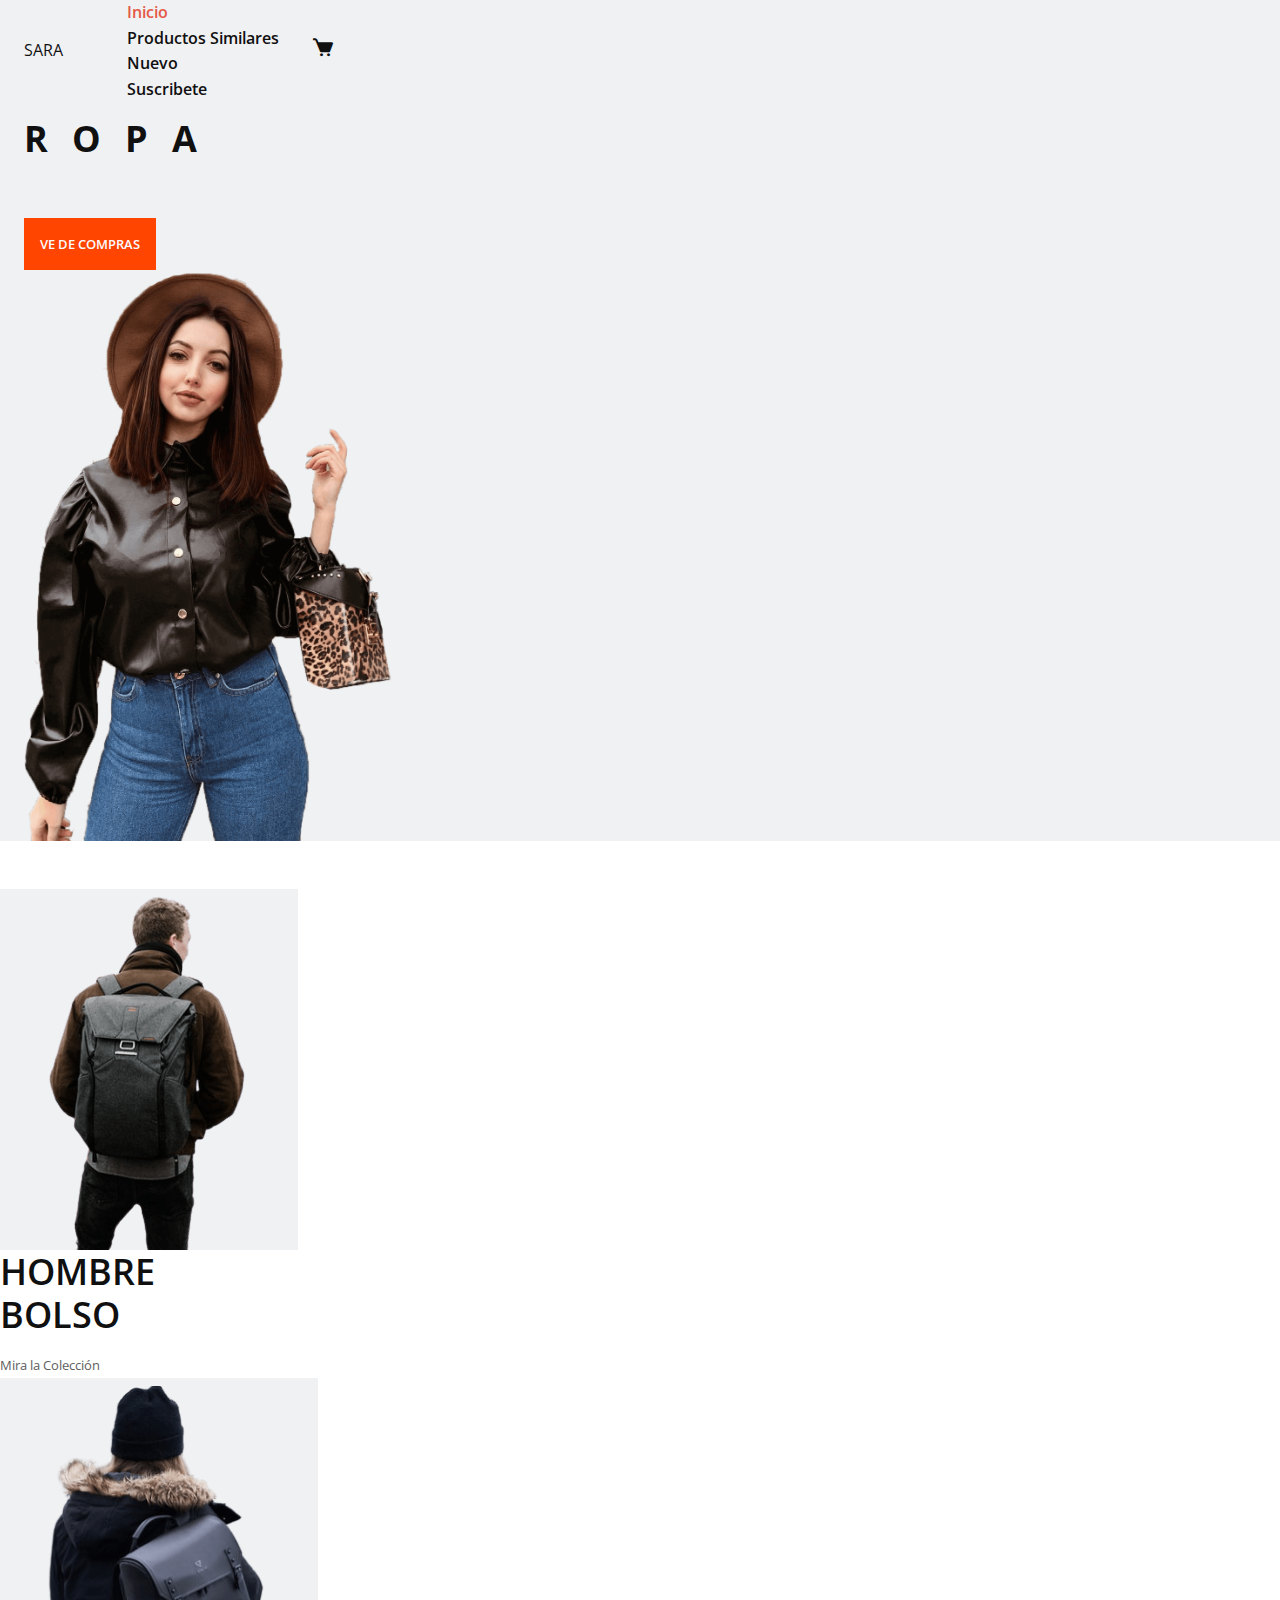
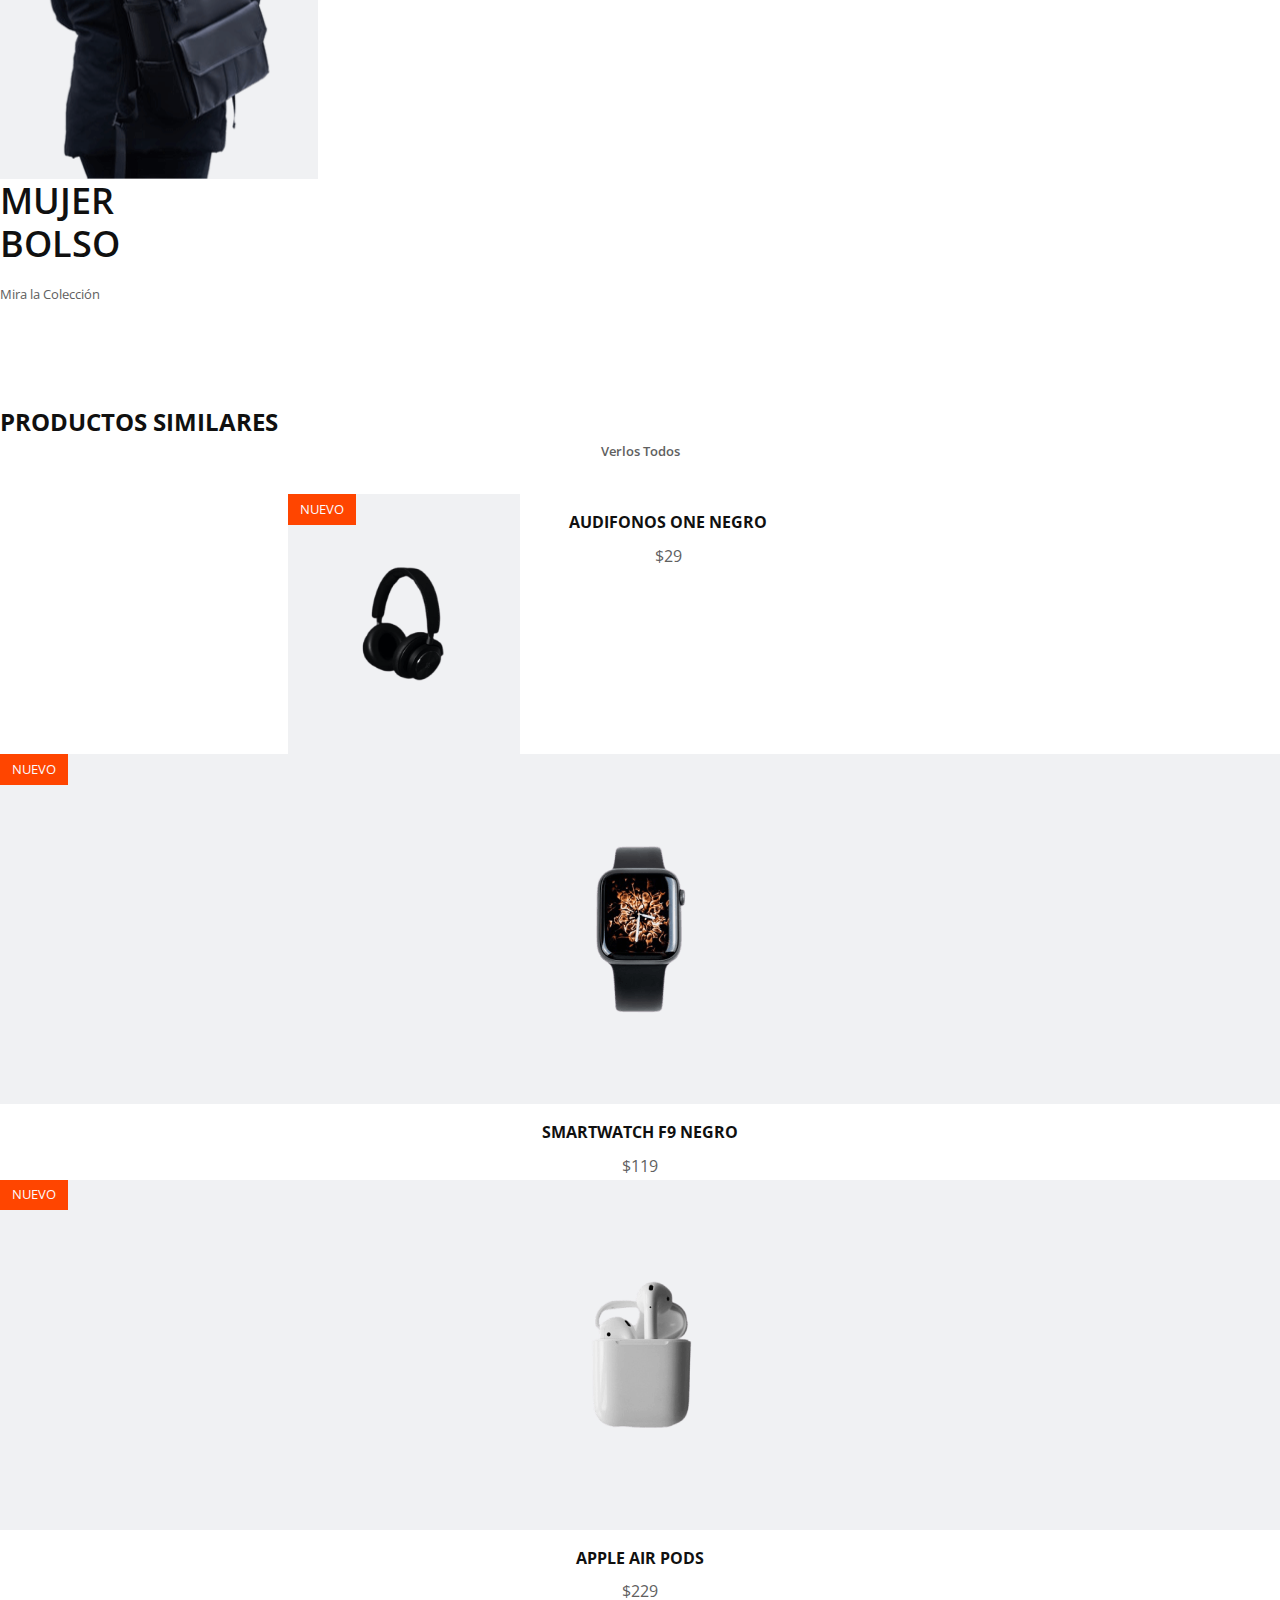
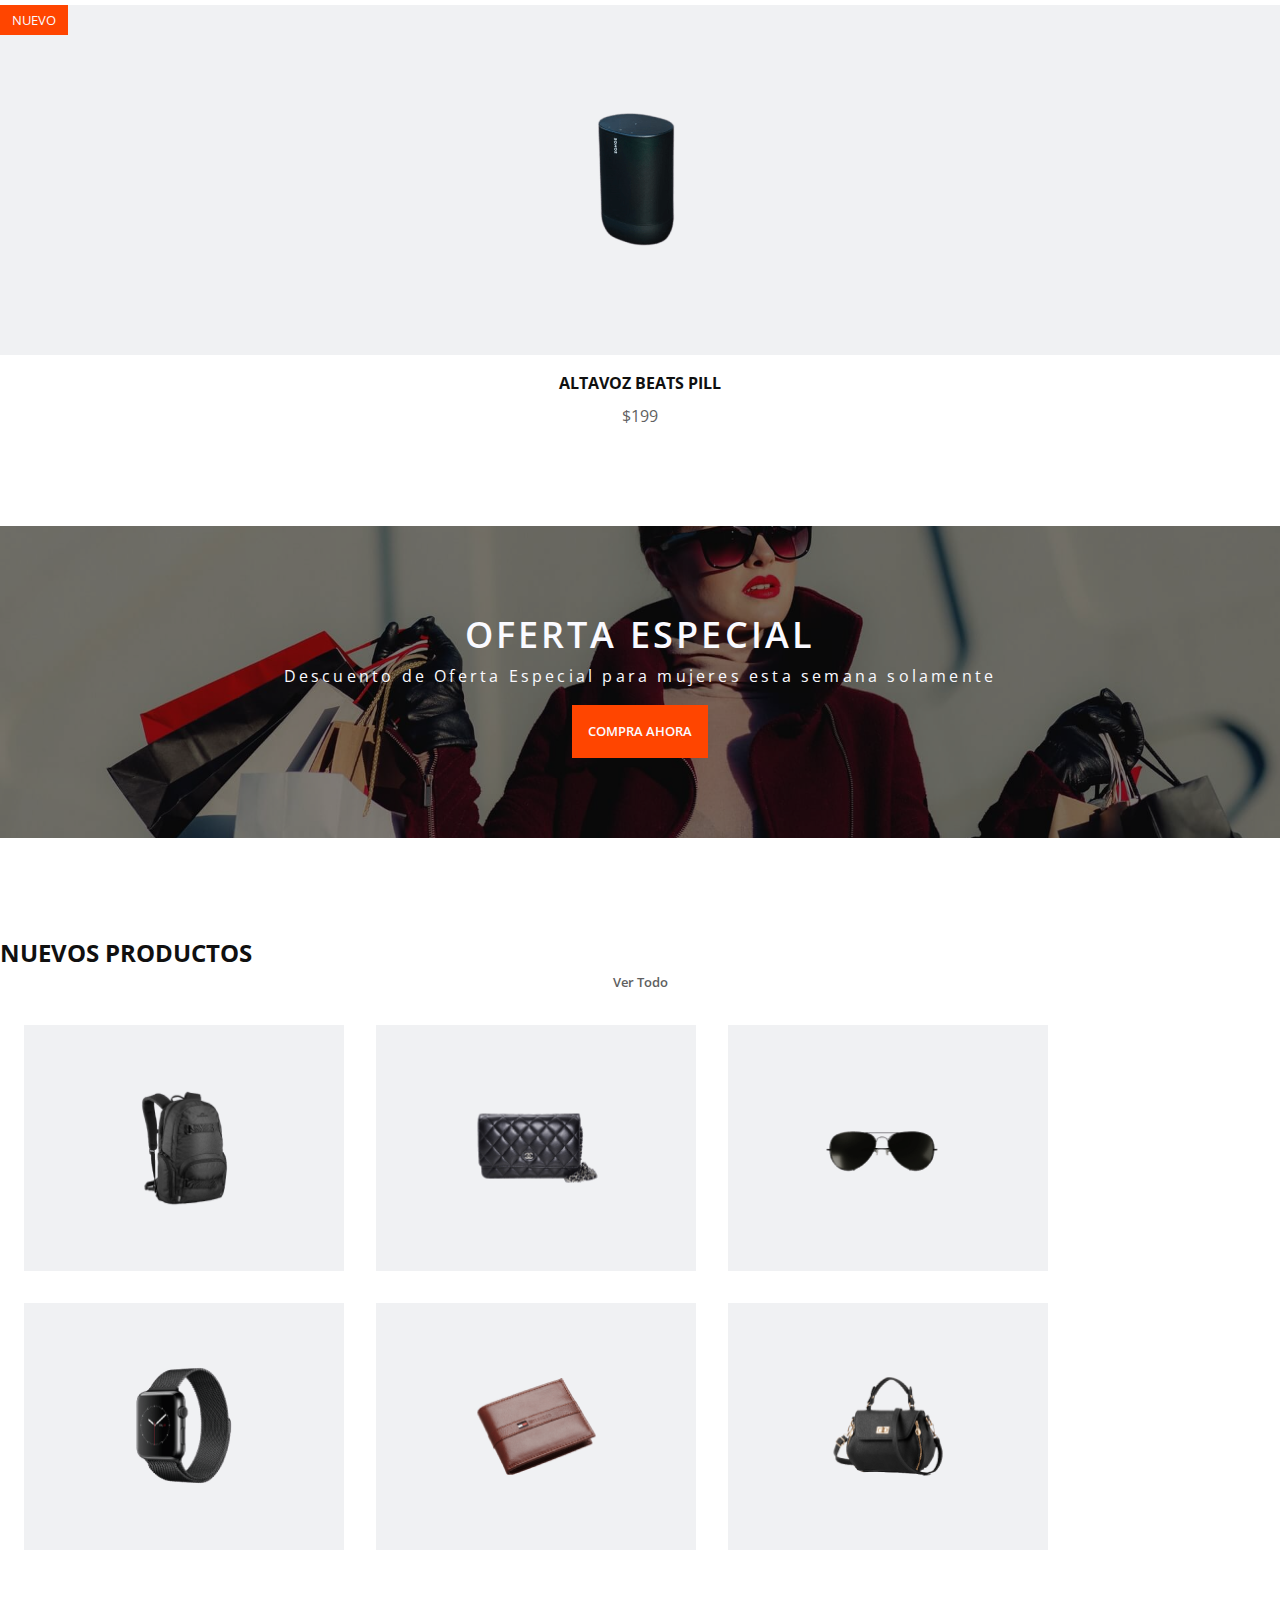
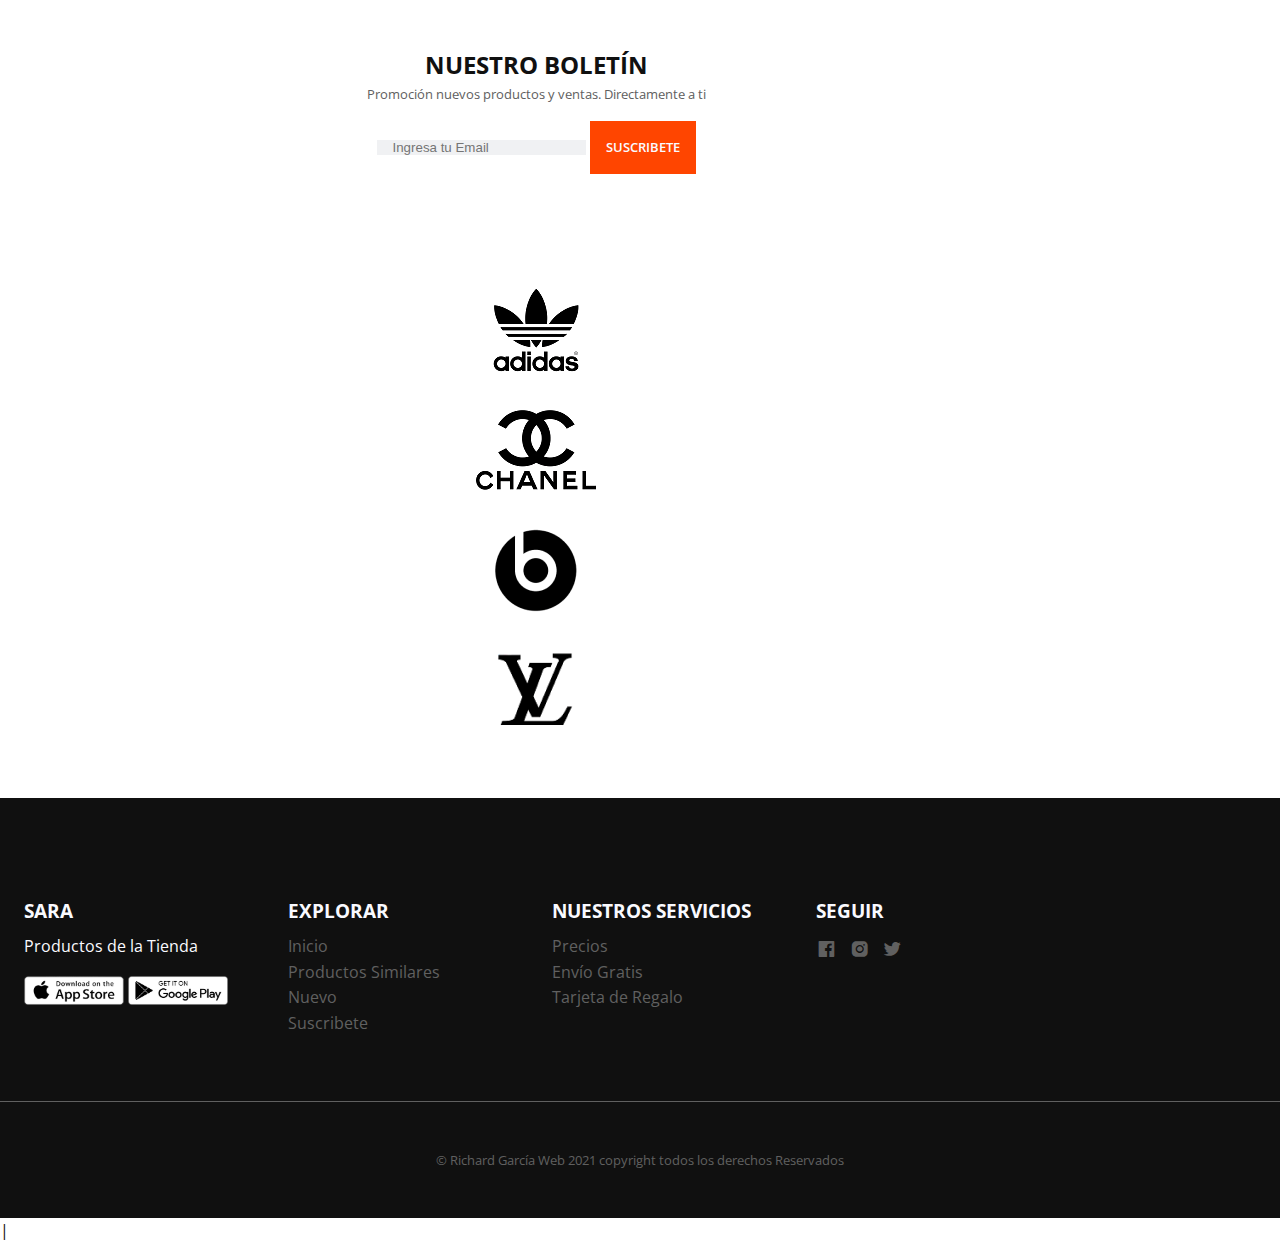
<file: ecommerce/index.html>
<!DOCTYPE html>
<html lang="en">

<head>
    <meta charset="UTF-8">
    <meta name="viewport" content="width=device-width, initial-scale=1.0">

    <!-- ===== BOXICONS ===== -->
    <link href='https://cdn.jsdelivr.net/npm/boxicons@2.0.5/css/boxicons.min.css' rel='stylesheet'>

    <!-- ===== CSS ===== -->
    <link rel="stylesheet" href="assets/css/styles.css">

    <title>Tienda Virtual Responsiva</title>
</head>

<body>
    <!--===== HEADER =====-->
    <header class="l-header">
         <nav class="nav bd-grid">
            <div>
                <a href="#" class="nav_logo">SARA</a>
            </div>

            <div class="nav_menu" id="nav-menu">
                <ul class="nav_list">
                    <li class="nav__item"><a href="#home" class="nav__link active">Inicio</a></li>
                    <li class="nav__item"><a href="#featured" class="nav__link">Productos Similares</a></li>
                    <li class="nav__item"><a href="#new" class="nav__link">Nuevo</a></li>
                    <li class="nav__item"><a href="#suscribed" class="nav__link">Suscribete</a></li>
                </ul>

            </div>

            <div>
                <i class='bx bxs-cart nav__cart'></i>
                <i class='bx bx-menu nav__toggle' id="nav-toggle"></i>
            </div>
        </nav>

    </header>

    <main class="l-main">
        <!--===== HOME =====-->
        <section class="home" id="home">
            <div class="home_container bd-grid">
                <div class="home__data">
                    <h1 class="home__title">NUEVA<br><span>ROPA</span></h1>
                    <a href="#featured" class="button">VE DE COMPRAS</a>
                </div>

                <img src="assets/img/home.png" alt="" class="home__img">

            </div>
        </section>

        <!--===== COLLECTION =====-->
        <section class="collection section">
            <div class="colletion__container bd-grid"></div>
            <div class="collection_box">
                <img src="assets/img/backpackMan.png" alt="Hombre con mochila" class="collection__box">

                <div class="collection_data">
                    <h2 class="collection__title"><span class="collection__subtitle">Hombre</span><br>Bolso</h2>
                    <a href="#" class="collection__view">Mira la Colección</a>
                </div>

            </div>
            </div>


            <div class="collection_box">
                <img src="assets/img/backpackWoman.png" alt="Mujer con mochila" class="collection__box">

                <div class="collection_data">
                    <h2 class="collection__title"><span class="collection__subtitle">Mujer</span><br>Bolso</h2>
                    <a href="#" class="collection__view">Mira la Colección</a>
                </div>
                <div class="colletion__container bd-grid"></div>

            </div>
            </div>



        </section>

        <!--===== FEATURED PRODUCTS =====-->
        <section class="featured section" id="featured">
            <h2 class="section-tittle">PRODUCTOS SIMILARES</h2>
            <a href="#" class="section-all">Verlos Todos</a>

            <div class="featured__container bd-grid">
                <div class="featured__product"></div>
                <div class="featured__box">
                    <div class="featured__new">NUEVO</div>
                    <img src="assets/img/feature1.png" alt="" class="img.featured__img">
                </div>

                <div class="featured__data">
                    <h3 class="featured__name">Audifonos One Negro</h3>
                    <span class="featured__preci">$29</span>
                </div>
            </div>

            <div class="featured__product"></div>
            <div class="featured__box">
                <div class="featured__new">NUEVO</div>
                <img src="assets/img/feature4.png" alt="" class="img.featured__img">
            </div>

            <div class="featured__data">
                <h3 class="featured__name">Smartwatch F9 Negro</h3>
                <span class="featured__preci">$119</span>
            </div>
            </div>

            <div class="featured__product"></div>
            <div class="featured__box">
                <div class="featured__new">NUEVO</div>
                <img src="assets/img/feature3.png" alt="" class="img.featured__img">
            </div>

            <div class="featured__data">
                <h3 class="featured__name">Apple Air Pods</h3>
                <span class="featured__preci">$229</span>
            </div>
            </div>

            <div class="featured__product"></div>
            <div class="featured__box">
                <div class="featured__new">NUEVO</div>
                <img src="assets/img/feature2.png" alt="" class="img.featured__img">
            </div>

            <div class="featured__data">
                <h3 class="featured__name">Altavoz Beats Pill</h3>
                <span class="featured__preci">$199</span>
            </div>
            </div>

        </section>

        <!--===== OFFER =====-->
        <section class="offer section">
            <div class="offer__bg">
                <div class="offer__data">
                    <h2 class="offer__title">Oferta Especial</h2>
                    <p class="offer_description">Descuento de Oferta Especial para mujeres esta semana solamente</p>

                    <a href="#" class="button">COMPRA AHORA</a>
                </div>
            </div>

        </section>

        <!--===== NEW ARRIVALS =====-->
        <section class="featured section" id="new">
            <h2 class="section-tittle">NUEVOS PRODUCTOS</h2>
            <a href="#" class="section-all">Ver Todo</a>

            <div class="new__container bd-grid">
                <div class="new__box">
                    <img src="assets/img/new1.png" alt="" class="new__img">

                    <div class="new__link">
                        <a href="#" class="button">VER PRODUCTO</a>
                    </div>

                </div>

                <div class="new__box">
                    <img src="assets/img/new2.png" alt="" class="new__img">

                    <div class="new__link">
                        <a href="#" class="button">VER PRODUCTO</a>
                    </div>

                </div>


                <div class="new__box">
                    <img src="assets/img/new3.png" alt="" class="new__img">

                    <div class="new__link">
                        <a href="#" class="button">VER PRODUCTO</a>
                    </div>

                </div>

                <div class="new__box">
                    <img src="assets/img/new4.png" alt="" class="new__img">

                    <div class="new__link">
                        <a href="#" class="button">VER PRODUCTO</a>
                    </div>

                </div>

                <div class="new__box">
                    <img src="assets/img/new5.png" alt="" class="new__img">

                    <div class="new__link">
                        <a href="#" class="button">VER PRODUCTO</a>
                    </div>

                </div>

                <div class="new__box">
                    <img src="assets/img/new6.png" alt="" class="new__img">

                    <div class="new__link">
                        <a href="#" class="button">VER PRODUCTO</a>
                    </div>

                </div>

            </div>

        </section>

        <!--===== NEWSLETTER =====-->
        <section class="newsletter section" id="suscribed">
            <div class="newsletter__container bd-grid">
                <div class="newsletter__sucribe">
                    <h2 class="section-tittle">NUESTRO BOLETÍN</h2>
                    <p class="newsletter_description">Promoción nuevos productos y ventas. Directamente a ti</p>
         
                <form action="" class="newsletter_form">
                    <input type="text" class="newsletter__input" placeholder="Ingresa tu Email">

                    <a href="#" class="button">SUSCRIBETE</a>
                </form>
                </div>
            </div>

        </section>

        <!--===== SPONSORS =====-->
        <section class="sponsors section">
            <div class="sponsors__contain bd-grid">
                <div class="sponsors__logo">

                    <img src="assets/img/logo1.png" alt="">
                </div>

                <div class="sponsors__logo">
                    <img src="assets/img/logo2.png" alt="">
                </div>

                <div class="sponsors__logo">
                    <img src="assets/img/logo3.png" alt="">
                </div>

                <div class="sponsors__logo">
                    <img src="assets/img/logo4.png" alt="">
                </div>

        

            </div>

        </section>
    </main>

    <!--===== FOOTER =====-->
    <footer class="footer section">
        <div class="footer__container bd-grid">
            <div class="footer__box">
                <h3 class="footer__title">SARA</h3>
                <p class="footer__deal">Productos de la Tienda</p>
                <a href="#"><img src="assets/img/footerstore1.png" alt="" class="footer__store"></a>
                <a href="#"><img src="assets/img/footerstore2.png" alt="" class="footer__store"></a>
            </div>

            <div class="footer__box">
                <h3 class="footer__title">EXPLORAR</h3>
                <ul>
                    <li><a href="#" class="footer__link">Inicio</a></li>
                    <li><a href="#" class="footer__link">Productos Similares</a></li>
                    <li><a href="#" class="footer__link">Nuevo</a></li>
                    <li><a href="#" class="footer__link">Suscribete</a></li>
                </ul>
            </div>

            <div class="footer__box">
                <h3 class="footer__title">NUESTROS SERVICIOS</h3>
                <ul>
                    <li><a href="#" class="footer__link">Precios</a></li>
                    <li><a href="#" class="footer__link">Envío Gratis</a></li>
                    <li><a href="#" class="footer__link">Tarjeta de Regalo</a></li>
                   
                </ul>
            </div>

            <div class="footer__box">
                <h3 class="footer__title">SEGUIR</h3>
                <a href="#" class="footer__social"><i class='bx bxl-facebook-square'></i></a>
                <a href="#" class="footer__social"><i class='bx bxl-instagram-alt'></i></a>
                <a href="#" class="footer__social"><i class='bx bxl-twitter' ></i></a>
           
                
            </div>
        </div>

        <p class="footer__copy">&#169; Richard García Web 2021 copyright todos los derechos Reservados</p>

    </footer>

    <!--===== MAIN JS =====-->
    <script src="assets/js/main.js"></script>
</body>
|

</html>
</file>
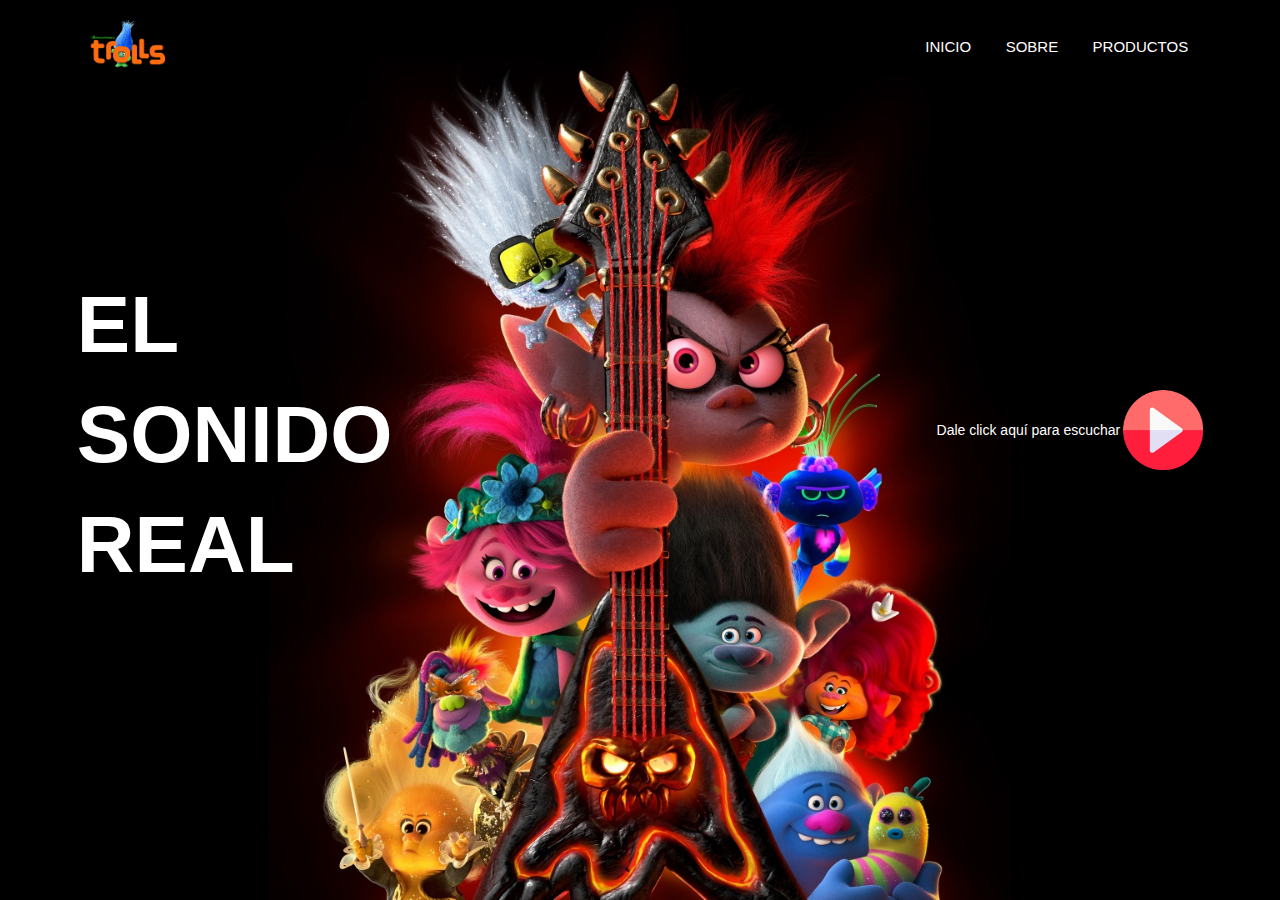
<file: musica/index.html>
<html>

<head>
    <title> Canciones de Troll</title>
    <link rel="stylesheet" href="styles.css">
</head>

<body>

    <div class="container">
        <div class="navbar">
            <img src="images/logo.png" class="logo">
            <ul>
                <li><a href="#">INICIO</a></li>
                <li><a href="#">SOBRE</a></li>
                <li><a href="#">PRODUCTOS</a></li>

            </ul>
        </div>

        <div class="content">
            <div class="left-col">
                <h1>EL<br> SONIDO<br>REAL</h1>
            </div>
            <div class="right-col">
                <p>Dale click aquí para escuchar</p>
             
                    <img src="images/play - copia.png" id="icon">
                </div>
            </div>
        </div>

    </div>

    <audio id="mySong">
        <source src="images/CAN T STOP THE FEELING - Justin Timberlake 🎵.mp3 " type="audio/mp3">
    </audio>

    <script>
        var mySong = document.getElementById("mySong");
        var icon = document.getElementById("icon");


        icon.onclick = function(){
            if(mySong.paused){
            mySong.play();
            icon.src = "images/pausar.png";
            } else{
                mySong.pause();
            icon.src = "images/play - copia.png";
            }

        }


        </script>

</body>

</html>
</file>
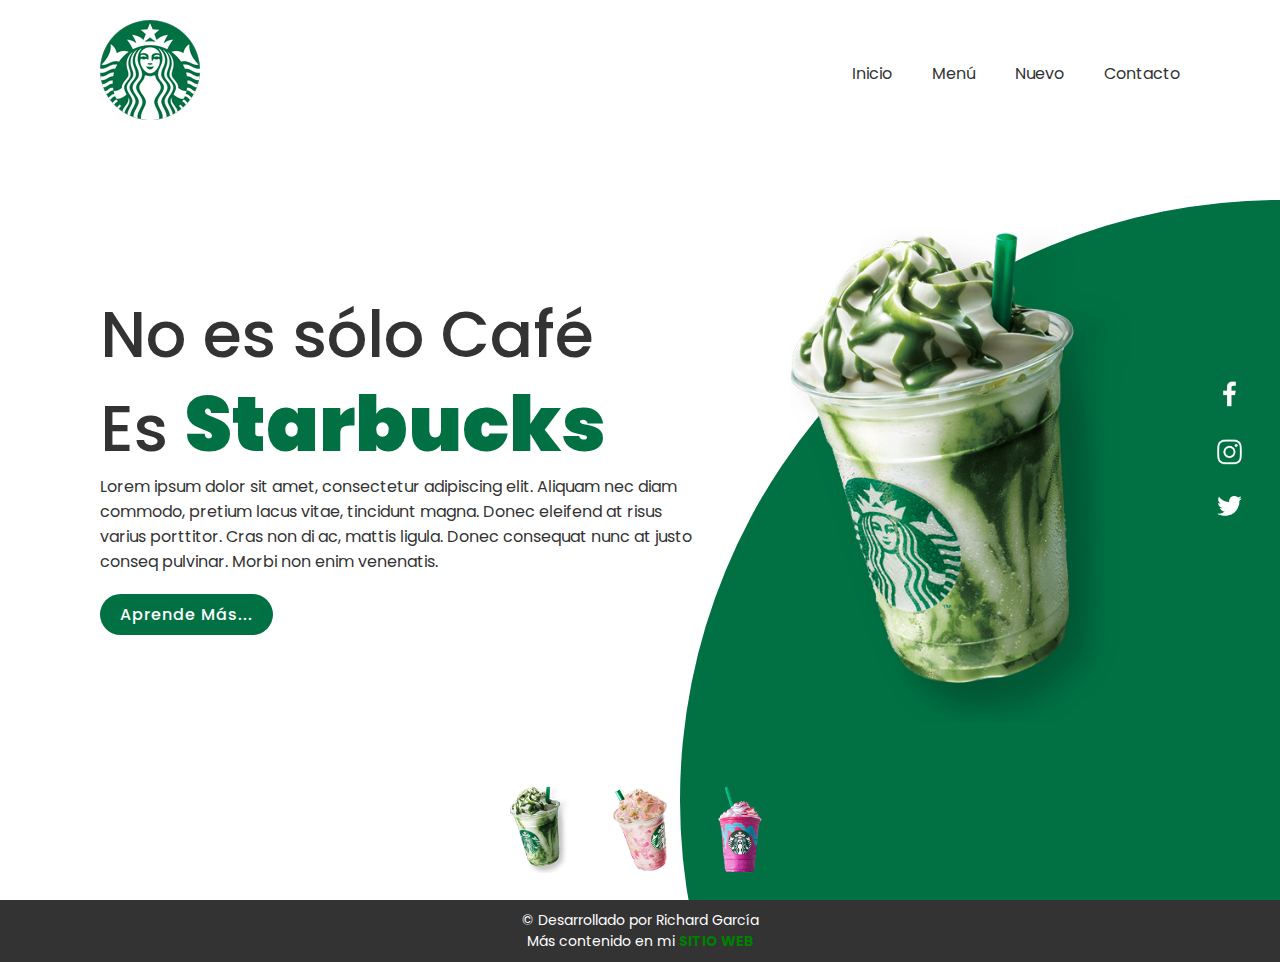
<file: thehub/index.html>
<!DOCTYPE html>
<html lang="es">

<head>
    <meta charset="UTF-8">
    <title>Starbucks Landing Page</title>
    <link rel="stylesheet" href="styles.css">
</head>

<body>
    <section>
        <div class="circle"></div>
        <header>
            <a href="#" class="logo"><img src="img/logo.png"></a>
            <ul>
                <li><a href="#">Inicio</a></li>
                <li><a href="#">Menú</a></li>
                <li><a href="#">Nuevo</a></li>
                <li><a href="#">Contacto</a></li>
            </ul>
        </header>

        <div class="content">
            <div class="textBox">
                <br>
                <h2>No es sólo Café<br>Es <span>Starbucks</span></h2>
                <p>Lorem ipsum dolor sit amet, consectetur adipiscing elit. Aliquam nec diam commodo, pretium lacus
                    vitae, tincidunt magna. Donec eleifend at risus varius porttitor. Cras non di
                    ac, mattis ligula. Donec consequat nunc at justo conseq pulvinar. Morbi non enim venenatis.</p>
                <a href="#">Aprende Más...</a>
            </div>


            <div class="imgBox">
                <img src="img/img1.png" class="starbucks">
            </div>
        </div>

        <ul class="thumb">
            <li> <img src="img/thumb1.png" onclick="imgSlider('img/img1.png');changeCircleColor('#017143')"> </li>
            <li> <img src="img/thumb2.png"  onclick="imgSlider('img/img2.png');changeCircleColor('#eb7495')"> </li>
            <li> <img src="img/thumb3.png"  onclick="imgSlider('img/img3.png');changeCircleColor('#d752b1')"> </li>
        </ul>
        <ul class="sci">
            <li><a href="#"><img src="img/facebook.png"></a></li>
            <li><a href="#"><img src="img/instagram.png"></a></li>
            <li><a href="#"><img src="img/twitter.png"></a></li>
        </ul>
    </section>
    <script type ="text/javascript">
    function imgSlider(anything){
        document.querySelector('.starbucks').src =anything;
    }

    function changeCircleColor(color){
        const circle = document.querySelector('.circle');
        circle.style.background = color;
    }
    </script>
</body>

<footer id="footer">
    <p> &copy; Desarrollado por Richard García </p>

   <p> Más contenido en mi   <a href="../index.html">SITIO WEB</a></p>

</footer>

</html>
</file>
<file: css/simple-line-icons/css/simple-line-icons.css>
@font-face {
  font-family: 'simple-line-icons';
  src: url('../fonts/Simple-Line-Icons.eot?v=2.4.0');
  src: url('../fonts/Simple-Line-Icons.eot?v=2.4.0#iefix') format('embedded-opentype'), url('../fonts/Simple-Line-Icons.woff2?v=2.4.0') format('woff2'), url('../fonts/Simple-Line-Icons.ttf?v=2.4.0') format('truetype'), url('../fonts/Simple-Line-Icons.woff?v=2.4.0') format('woff'), url('../fonts/Simple-Line-Icons.svg?v=2.4.0#simple-line-icons') format('svg');
  font-weight: normal;
  font-style: normal;
}
/*
 Use the following CSS code if you want to have a class per icon.
 Instead of a list of all class selectors, you can use the generic [class*="icon-"] selector, but it's slower:
*/
.icon-user,
.icon-people,
.icon-user-female,
.icon-user-follow,
.icon-user-following,
.icon-user-unfollow,
.icon-login,
.icon-logout,
.icon-emotsmile,
.icon-phone,
.icon-call-end,
.icon-call-in,
.icon-call-out,
.icon-map,
.icon-location-pin,
.icon-direction,
.icon-directions,
.icon-compass,
.icon-layers,
.icon-menu,
.icon-list,
.icon-options-vertical,
.icon-options,
.icon-arrow-down,
.icon-arrow-left,
.icon-arrow-right,
.icon-arrow-up,
.icon-arrow-up-circle,
.icon-arrow-left-circle,
.icon-arrow-right-circle,
.icon-arrow-down-circle,
.icon-check,
.icon-clock,
.icon-plus,
.icon-minus,
.icon-close,
.icon-event,
.icon-exclamation,
.icon-organization,
.icon-trophy,
.icon-screen-smartphone,
.icon-screen-desktop,
.icon-plane,
.icon-notebook,
.icon-mustache,
.icon-mouse,
.icon-magnet,
.icon-energy,
.icon-disc,
.icon-cursor,
.icon-cursor-move,
.icon-crop,
.icon-chemistry,
.icon-speedometer,
.icon-shield,
.icon-screen-tablet,
.icon-magic-wand,
.icon-hourglass,
.icon-graduation,
.icon-ghost,
.icon-game-controller,
.icon-fire,
.icon-eyeglass,
.icon-envelope-open,
.icon-envelope-letter,
.icon-bell,
.icon-badge,
.icon-anchor,
.icon-wallet,
.icon-vector,
.icon-speech,
.icon-puzzle,
.icon-printer,
.icon-present,
.icon-playlist,
.icon-pin,
.icon-picture,
.icon-handbag,
.icon-globe-alt,
.icon-globe,
.icon-folder-alt,
.icon-folder,
.icon-film,
.icon-feed,
.icon-drop,
.icon-drawer,
.icon-docs,
.icon-doc,
.icon-diamond,
.icon-cup,
.icon-calculator,
.icon-bubbles,
.icon-briefcase,
.icon-book-open,
.icon-basket-loaded,
.icon-basket,
.icon-bag,
.icon-action-undo,
.icon-action-redo,
.icon-wrench,
.icon-umbrella,
.icon-trash,
.icon-tag,
.icon-support,
.icon-frame,
.icon-size-fullscreen,
.icon-size-actual,
.icon-shuffle,
.icon-share-alt,
.icon-share,
.icon-rocket,
.icon-question,
.icon-pie-chart,
.icon-pencil,
.icon-note,
.icon-loop,
.icon-home,
.icon-grid,
.icon-graph,
.icon-microphone,
.icon-music-tone-alt,
.icon-music-tone,
.icon-earphones-alt,
.icon-earphones,
.icon-equalizer,
.icon-like,
.icon-dislike,
.icon-control-start,
.icon-control-rewind,
.icon-control-play,
.icon-control-pause,
.icon-control-forward,
.icon-control-end,
.icon-volume-1,
.icon-volume-2,
.icon-volume-off,
.icon-calendar,
.icon-bulb,
.icon-chart,
.icon-ban,
.icon-bubble,
.icon-camrecorder,
.icon-camera,
.icon-cloud-download,
.icon-cloud-upload,
.icon-envelope,
.icon-eye,
.icon-flag,
.icon-heart,
.icon-info,
.icon-key,
.icon-link,
.icon-lock,
.icon-lock-open,
.icon-magnifier,
.icon-magnifier-add,
.icon-magnifier-remove,
.icon-paper-clip,
.icon-paper-plane,
.icon-power,
.icon-refresh,
.icon-reload,
.icon-settings,
.icon-star,
.icon-symbol-female,
.icon-symbol-male,
.icon-target,
.icon-credit-card,
.icon-paypal,
.icon-social-tumblr,
.icon-social-twitter,
.icon-social-facebook,
.icon-social-instagram,
.icon-social-linkedin,
.icon-social-pinterest,
.icon-social-github,
.icon-social-google,
.icon-social-reddit,
.icon-social-skype,
.icon-social-dribbble,
.icon-social-behance,
.icon-social-foursqare,
.icon-social-soundcloud,
.icon-social-spotify,
.icon-social-stumbleupon,
.icon-social-youtube,
.icon-social-dropbox,
.icon-social-vkontakte,
.icon-social-steam {
  font-family: 'simple-line-icons';
  speak: none;
  font-style: normal;
  font-weight: normal;
  font-variant: normal;
  text-transform: none;
  line-height: 1;
  /* Better Font Rendering =========== */
  -webkit-font-smoothing: antialiased;
  -moz-osx-font-smoothing: grayscale;
}
.icon-user:before {
  content: "\e005";
}
.icon-people:before {
  content: "\e001";
}
.icon-user-female:before {
  content: "\e000";
}
.icon-user-follow:before {
  content: "\e002";
}
.icon-user-following:before {
  content: "\e003";
}
.icon-user-unfollow:before {
  content: "\e004";
}
.icon-login:before {
  content: "\e066";
}
.icon-logout:before {
  content: "\e065";
}
.icon-emotsmile:before {
  content: "\e021";
}
.icon-phone:before {
  content: "\e600";
}
.icon-call-end:before {
  content: "\e048";
}
.icon-call-in:before {
  content: "\e047";
}
.icon-call-out:before {
  content: "\e046";
}
.icon-map:before {
  content: "\e033";
}
.icon-location-pin:before {
  content: "\e096";
}
.icon-direction:before {
  content: "\e042";
}
.icon-directions:before {
  content: "\e041";
}
.icon-compass:before {
  content: "\e045";
}
.icon-layers:before {
  content: "\e034";
}
.icon-menu:before {
  content: "\e601";
}
.icon-list:before {
  content: "\e067";
}
.icon-options-vertical:before {
  content: "\e602";
}
.icon-options:before {
  content: "\e603";
}
.icon-arrow-down:before {
  content: "\e604";
}
.icon-arrow-left:before {
  content: "\e605";
}
.icon-arrow-right:before {
  content: "\e606";
}
.icon-arrow-up:before {
  content: "\e607";
}
.icon-arrow-up-circle:before {
  content: "\e078";
}
.icon-arrow-left-circle:before {
  content: "\e07a";
}
.icon-arrow-right-circle:before {
  content: "\e079";
}
.icon-arrow-down-circle:before {
  content: "\e07b";
}
.icon-check:before {
  content: "\e080";
}
.icon-clock:before {
  content: "\e081";
}
.icon-plus:before {
  content: "\e095";
}
.icon-minus:before {
  content: "\e615";
}
.icon-close:before {
  content: "\e082";
}
.icon-event:before {
  content: "\e619";
}
.icon-exclamation:before {
  content: "\e617";
}
.icon-organization:before {
  content: "\e616";
}
.icon-trophy:before {
  content: "\e006";
}
.icon-screen-smartphone:before {
  content: "\e010";
}
.icon-screen-desktop:before {
  content: "\e011";
}
.icon-plane:before {
  content: "\e012";
}
.icon-notebook:before {
  content: "\e013";
}
.icon-mustache:before {
  content: "\e014";
}
.icon-mouse:before {
  content: "\e015";
}
.icon-magnet:before {
  content: "\e016";
}
.icon-energy:before {
  content: "\e020";
}
.icon-disc:before {
  content: "\e022";
}
.icon-cursor:before {
  content: "\e06e";
}
.icon-cursor-move:before {
  content: "\e023";
}
.icon-crop:before {
  content: "\e024";
}
.icon-chemistry:before {
  content: "\e026";
}
.icon-speedometer:before {
  content: "\e007";
}
.icon-shield:before {
  content: "\e00e";
}
.icon-screen-tablet:before {
  content: "\e00f";
}
.icon-magic-wand:before {
  content: "\e017";
}
.icon-hourglass:before {
  content: "\e018";
}
.icon-graduation:before {
  content: "\e019";
}
.icon-ghost:before {
  content: "\e01a";
}
.icon-game-controller:before {
  content: "\e01b";
}
.icon-fire:before {
  content: "\e01c";
}
.icon-eyeglass:before {
  content: "\e01d";
}
.icon-envelope-open:before {
  content: "\e01e";
}
.icon-envelope-letter:before {
  content: "\e01f";
}
.icon-bell:before {
  content: "\e027";
}
.icon-badge:before {
  content: "\e028";
}
.icon-anchor:before {
  content: "\e029";
}
.icon-wallet:before {
  content: "\e02a";
}
.icon-vector:before {
  content: "\e02b";
}
.icon-speech:before {
  content: "\e02c";
}
.icon-puzzle:before {
  content: "\e02d";
}
.icon-printer:before {
  content: "\e02e";
}
.icon-present:before {
  content: "\e02f";
}
.icon-playlist:before {
  content: "\e030";
}
.icon-pin:before {
  content: "\e031";
}
.icon-picture:before {
  content: "\e032";
}
.icon-handbag:before {
  content: "\e035";
}
.icon-globe-alt:before {
  content: "\e036";
}
.icon-globe:before {
  content: "\e037";
}
.icon-folder-alt:before {
  content: "\e039";
}
.icon-folder:before {
  content: "\e089";
}
.icon-film:before {
  content: "\e03a";
}
.icon-feed:before {
  content: "\e03b";
}
.icon-drop:before {
  content: "\e03e";
}
.icon-drawer:before {
  content: "\e03f";
}
.icon-docs:before {
  content: "\e040";
}
.icon-doc:before {
  content: "\e085";
}
.icon-diamond:before {
  content: "\e043";
}
.icon-cup:before {
  content: "\e044";
}
.icon-calculator:before {
  content: "\e049";
}
.icon-bubbles:before {
  content: "\e04a";
}
.icon-briefcase:before {
  content: "\e04b";
}
.icon-book-open:before {
  content: "\e04c";
}
.icon-basket-loaded:before {
  content: "\e04d";
}
.icon-basket:before {
  content: "\e04e";
}
.icon-bag:before {
  content: "\e04f";
}
.icon-action-undo:before {
  content: "\e050";
}
.icon-action-redo:before {
  content: "\e051";
}
.icon-wrench:before {
  content: "\e052";
}
.icon-umbrella:before {
  content: "\e053";
}
.icon-trash:before {
  content: "\e054";
}
.icon-tag:before {
  content: "\e055";
}
.icon-support:before {
  content: "\e056";
}
.icon-frame:before {
  content: "\e038";
}
.icon-size-fullscreen:before {
  content: "\e057";
}
.icon-size-actual:before {
  content: "\e058";
}
.icon-shuffle:before {
  content: "\e059";
}
.icon-share-alt:before {
  content: "\e05a";
}
.icon-share:before {
  content: "\e05b";
}
.icon-rocket:before {
  content: "\e05c";
}
.icon-question:before {
  content: "\e05d";
}
.icon-pie-chart:before {
  content: "\e05e";
}
.icon-pencil:before {
  content: "\e05f";
}
.icon-note:before {
  content: "\e060";
}
.icon-loop:before {
  content: "\e064";
}
.icon-home:before {
  content: "\e069";
}
.icon-grid:before {
  content: "\e06a";
}
.icon-graph:before {
  content: "\e06b";
}
.icon-microphone:before {
  content: "\e063";
}
.icon-music-tone-alt:before {
  content: "\e061";
}
.icon-music-tone:before {
  content: "\e062";
}
.icon-earphones-alt:before {
  content: "\e03c";
}
.icon-earphones:before {
  content: "\e03d";
}
.icon-equalizer:before {
  content: "\e06c";
}
.icon-like:before {
  content: "\e068";
}
.icon-dislike:before {
  content: "\e06d";
}
.icon-control-start:before {
  content: "\e06f";
}
.icon-control-rewind:before {
  content: "\e070";
}
.icon-control-play:before {
  content: "\e071";
}
.icon-control-pause:before {
  content: "\e072";
}
.icon-control-forward:before {
  content: "\e073";
}
.icon-control-end:before {
  content: "\e074";
}
.icon-volume-1:before {
  content: "\e09f";
}
.icon-volume-2:before {
  content: "\e0a0";
}
.icon-volume-off:before {
  content: "\e0a1";
}
.icon-calendar:before {
  content: "\e075";
}
.icon-bulb:before {
  content: "\e076";
}
.icon-chart:before {
  content: "\e077";
}
.icon-ban:before {
  content: "\e07c";
}
.icon-bubble:before {
  content: "\e07d";
}
.icon-camrecorder:before {
  content: "\e07e";
}
.icon-camera:before {
  content: "\e07f";
}
.icon-cloud-download:before {
  content: "\e083";
}
.icon-cloud-upload:before {
  content: "\e084";
}
.icon-envelope:before {
  content: "\e086";
}
.icon-eye:before {
  content: "\e087";
}
.icon-flag:before {
  content: "\e088";
}
.icon-heart:before {
  content: "\e08a";
}
.icon-info:before {
  content: "\e08b";
}
.icon-key:before {
  content: "\e08c";
}
.icon-link:before {
  content: "\e08d";
}
.icon-lock:before {
  content: "\e08e";
}
.icon-lock-open:before {
  content: "\e08f";
}
.icon-magnifier:before {
  content: "\e090";
}
.icon-magnifier-add:before {
  content: "\e091";
}
.icon-magnifier-remove:before {
  content: "\e092";
}
.icon-paper-clip:before {
  content: "\e093";
}
.icon-paper-plane:before {
  content: "\e094";
}
.icon-power:before {
  content: "\e097";
}
.icon-refresh:before {
  content: "\e098";
}
.icon-reload:before {
  content: "\e099";
}
.icon-settings:before {
  content: "\e09a";
}
.icon-star:before {
  content: "\e09b";
}
.icon-symbol-female:before {
  content: "\e09c";
}
.icon-symbol-male:before {
  content: "\e09d";
}
.icon-target:before {
  content: "\e09e";
}
.icon-credit-card:before {
  content: "\e025";
}
.icon-paypal:before {
  content: "\e608";
}
.icon-social-tumblr:before {
  content: "\e00a";
}
.icon-social-twitter:before {
  content: "\e009";
}
.icon-social-facebook:before {
  content: "\e00b";
}
.icon-social-instagram:before {
  content: "\e609";
}
.icon-social-linkedin:before {
  content: "\e60a";
}
.icon-social-pinterest:before {
  content: "\e60b";
}
.icon-social-github:before {
  content: "\e60c";
}
.icon-social-google:before {
  content: "\e60d";
}
.icon-social-reddit:before {
  content: "\e60e";
}
.icon-social-skype:before {
  content: "\e60f";
}
.icon-social-dribbble:before {
  content: "\e00d";
}
.icon-social-behance:before {
  content: "\e610";
}
.icon-social-foursqare:before {
  content: "\e611";
}
.icon-social-soundcloud:before {
  content: "\e612";
}
.icon-social-spotify:before {
  content: "\e613";
}
.icon-social-stumbleupon:before {
  content: "\e614";
}
.icon-social-youtube:before {
  content: "\e008";
}
.icon-social-dropbox:before {
  content: "\e00c";
}
.icon-social-vkontakte:before {
  content: "\e618";
}
.icon-social-steam:before {
  content: "\e620";
}
</file>
<file: css/style.css>
/*GENERAL STYLE*/

body {
    font-family: 'Open Sans', serif;
    padding-top: 54px;
    color: black;
}

@media (min-width: 992px) {
    body {
        padding-top: 0;
        padding-left: 17rem;
    }
}

h1,
h2,
h3,
h4,
h5,
h6 {
    font-family: 'Saira Extra Condensed', serif;
    font-weight: 700;
    text-transform: uppercase;
    color: #343a40;
}

h1 {
    font-size: 6rem;
    line-height: 5.5rem;
}

h2 {
    font-size: 3.5rem;
}

a {
    color: #2196f3;
}

a:hover,
a:focus,
a:active {
    color: #0f72c1;
}

.subheading {
    text-transform: uppercase;
    font-weight: 500;
    font-weight: bold;
    font-family: 'Saira Extra Condensed', serif;
    font-size: 1.35rem;
}

/*==================================================
                  SOCIAL-ICON
====================================================*/
  .list-social-icons a {
      color: #495057;
  }

  .list-social-icons a:hover {
      color: #2196f3;
  }

  .list-social-icons a .fa-lg {
      font-size: 1.75rem;
  }

  .list-icons {
      font-size: 3rem;
  }

  .list-icons .list-inline-item i:hover {
      color: #2196f3;
  }

/*==================================================
                    NAV-BAR
====================================================*/
  #sideNav .navbar-nav .nav-item .nav-link {
      font-weight: 600;
      text-transform: uppercase;
  }

  @media (min-width: 992px) {
      #sideNav {
          text-align: center;
          position: fixed;
          top: 0;
          left: 0;
          display: flex;
          flex-direction: column;
          width: 17rem;
          height: 100vh;
      }
      #sideNav .navbar-brand {
          display: flex;
          margin: auto auto 0;
          padding: 0.5rem;
      }
      #sideNav .navbar-brand .img-profile {
          max-width: 10rem;
          max-height: 10rem;
          border: 0.5rem solid rgba(255, 255, 255, 0.2);
      }
      #sideNav .navbar-collapse {
          display: flex;
          align-items: flex-start;
          flex-grow: 0;
          width: 100%;
          margin-bottom: auto;
      }
      #sideNav .navbar-collapse .navbar-nav {
          flex-direction: column;
          width: 100%;
      }
      #sideNav .navbar-collapse .navbar-nav .nav-item {
          display: block;
      }
      #sideNav .navbar-collapse .navbar-nav .nav-item .nav-link {
          display: block;
      }
  }

/*==================================================
                  BUTTON (Generic)
====================================================*/

.btn-general {
    background-color: transparent;
    text-align: center;
    border-width: 1px;
    border-radius: 0px;
    font-size: 16px;
    padding: 10px 15px;
    font-weight: 400;
    text-transform: uppercase;
}

.btn-white {
    border-color: #2196f3;
    background-color: #2196f3;
    color: #fff;
}

.btn-white:hover,
.btn-white:focus {
    background-color: transparent;
    color: #2196f3;
    cursor: pointer;
}

.btn-green {
    border-color: #2196f3;
    color: #2196f3;
}

.btn-green:hover,
.btn-green:focus {
    background-color: #2196f3;
    color: #fff;
    cursor: pointer;
}

/*==================================================
                  SECTION (Generic)
====================================================*/
  .heading-border {
      width: 60px;
      height: 10px;
      background-color: #2196f3;
      margin: 0 auto 20px auto;
  }

  section.resume-section {
      border-bottom: 1px solid #dee2e6;
      padding-top: 5rem !important;
      padding-bottom: 5rem !important;
  }

  section.resume-section .resume-item .resume-date {
      min-width: none;
  }

  @media (min-width: 768px) {
      section.resume-section {
          min-height: 100vh;
      }
      section.resume-section .resume-item .resume-date {
          min-width: 18rem;
      }
  }

  @media (min-width: 992px) {
      section.resume-section {
          padding-top: 3rem !important;
          padding-bottom: 3rem !important;
      }
  }

  .bg-primary {
      background-color: #2196f3 !important;
  }

  .text-primary {
      color: #0d4879 !important;
  }

/*==================================================
                      ABOUT
====================================================*/
  #about {
      background-image: url(../img/profile-banner.jpg); 
      background-size: cover;
      background-position: center center;
      background-repeat: no-repeat;
  }

  #about h1 {
    /*font-size: 100%;*/
  }

/*==================================================
                    EXPERIENCE
====================================================*/  
  #experience {
    background: #f5f5f5;
  }

  #experience .card h4{
    font-family: 'Roboto Condensed', sans-serif;
    text-transform: none;
    color:#555;
  }

/*====================================================
                   PORTFOLIO
======================================================*/

#portfolio{
    padding:100px 0;
} 

.port-head-cont{
    margin:20px auto 40px auto;
    text-align: center;
}

.port-head-cont button{
    margin:5px 2px;
}

#portfolio .portfolio-item {
    right: 0;
    margin: 0 0 15px;
}

#portfolio .portfolio-item .portfolio-link {
    position: relative;
    display: block;
    max-width: 400px;
    margin: 0 auto;
    cursor: pointer;
}

#portfolio .portfolio-item .portfolio-link .caption-port {
    position: absolute;
    width: 100%;
    height: 100%;
    -webkit-transition: all ease 0.5s;
    -moz-transition: all ease 0.5s;
    transition: all ease 0.5s;
    opacity: 0;
    background: rgba(54, 160, 245, 0.73);
}

#portfolio .portfolio-item .portfolio-link .caption-port:hover {
    opacity: 1;
}

#portfolio .portfolio-item .portfolio-link .caption-port .caption-port-content {
    font-size: 20px;
    position: absolute;
    top: 50%;
    width: 100%;
    height: 20px;
    margin-top: -12px;
    text-align: center;
    color: white;
}

#portfolio .portfolio-item .portfolio-link .caption-port .caption-port-content i {
    margin-top: -12px;
}

#portfolio .portfolio-item .portfolio-link .caption-port .caption-port-content h3,
#portfolio .portfolio-item .portfolio-link .caption-port .caption-port-content h4 {
    margin: 0;
}

#portfolio * {
    z-index: 2;
}

@media (min-width: 767px) {
    #portfolio .portfolio-item {
        margin: 0 0 30px;
    }
}

.portfolio-modal .modal-dialog {
    max-width: 100%;
    min-height: 100%;
    margin: 0;
    padding: 0;
    text-align: left;
    border: none;
    border-radius: 0;
    background-clip: border-box;
    -webkit-box-shadow: none;
    box-shadow: none;
}

.portfolio-modal .title-bar {
    padding: 0 0 50px 0;
}

.portfolio-modal .title-bar h1{
    visibility: initial;
    animation-name: initial;
}

.portfolio-modal .modal-dialog .modal-content {
    padding: 10px 0 100px 0;
    border: 0;
    border-radius: 0;
} 

.portfolio-modal .modal-dialog .modal-content img {
    margin-bottom: 30px;
}

.portfolio-modal .modal-dialog .modal-content .item-details {
    margin: 30px 0;
}
 
.portfolio-modal .close-modal {
    position: absolute;
    top: 25px;
    right: 25px;
    width: 75px;
    height: 75px;
    cursor: pointer;
    background-color: transparent;
}

.portfolio-modal .close-modal:hover {
    opacity: 0.3;
}

.portfolio-modal .close-modal .lr {
    /* Safari and Chrome */
    z-index: 1051;
    width: 1px;
    height: 75px;
    margin-left: 35px;
    /* IE 9 */
    -webkit-transform: rotate(45deg);
    -ms-transform: rotate(45deg);
    transform: rotate(45deg);
    background-color: #2C3E50;
}

.portfolio-modal .close-modal .lr .rl {
    /* Safari and Chrome */
    z-index: 1052;
    width: 1px;
    height: 75px;
    /* IE 9 */
    -webkit-transform: rotate(90deg);
    -ms-transform: rotate(90deg);
    transform: rotate(90deg);
    background-color: #2C3E50;
}

.portfolio-modal .modal-backdrop {
    display: none;
    opacity: 0;
}

@media (max-width: 850px){
    .portfolio-modal .close-modal{
        display: none;
    }
}  

/*====================================================
                      SKILLS
======================================================*/

#skills {
    background-image: url("../img/bg-stats.jpg");
    background-size: cover;
    background-position: center center;
    background-repeat: no-repeat;
}

.skill-cover {
    background-color: rgba(31, 31, 31, 0.68); 
}

.skill-cover h3{
  font-family: "hind", sans-serif;
  font-size: 35px;
  margin-bottom: 40px;
}

.skill-item {
    padding: 20px 0;
    margin-bottom: 30px;
    background: rgba(144, 144, 144, 0.78);
}

.skill-item i {
    color: #2196f3;
}

.skill-item h2 {
    color: #fff;
    font-size: "hind", sans-serif;
    font-size: 35px;
    font-weight: 700;
    margin-top: 15px;
    margin-bottom: 1px;
}

.skill-item p {
    color: #fff;
    font-family: "hind", sans-serif;
    /*text-transform: uppercase;*/
    font-weight: 300;
    margin-top: 0;
}

/*====================================================
                      AWARD
======================================================*/
 
#awards {
    background: #f0f0f0;
}

#award-box {
    overflow: hidden;
    position: relative;
    padding: 60px 0;
}

#award-box:before {
    content: "";
    width: 1px;
    height: 100%;
    background: #cfcdcd;
    position: absolute;
    top: 0;
    left: 50%;
}

#award-box .award {
    width: 50%;
    clear: both;
    position: relative;
}

#award-box .award:before,
#award-box .award:after {
    content: "";
    display: block;
    clear: both;
}

#award-box .award:first-child:before,
#award-box .award:last-child:before {
    content: "";
    width: 11px;
    height: 11px;
    background: #cfcdcd;
    box-sizing: content-box;
    border: 5px solid #fff;
    box-shadow: 0 0 0 2px #cfcdcd;
    position: absolute;
    top: -54px;
    right: -11px;
    transform: rotate(45deg);
}

#award-box .award:last-child:before {
    top: auto;
    bottom: -54px;
}

#award-box .award:last-child:nth-child(even):before {
    right: auto;
    left: -11px;
}

#award-box .award-icon {
    width: 24px;
    height: 24px;
    background: #fff;
    border: 1px solid #cfcdcd;
    position: absolute;
    top: 17px;
    right: -13px;
    z-index: 1;
    transform: rotate(45deg);
}

#award-box .award-icon:before {
    content: "";
    display: block;
    width: 15px;
    height: 15px;
    background: #fff;
    position: absolute;
    top: 50%;
    left: 50%;
    transform: translate(-50%, -50%);
    transition: background-color 0.2s ease 0s;
}

#award-box .award:hover .award-icon:before {
    background: #39b3ff;
}

#award-box .award-content {
    width: 85%;
    padding: 18px 30px;
    background: #fff;
    text-align: left;
    float: left;
    border: 1px solid transparent;
    position: relative;
    transition: all 0.3s ease 0s;
}

#award-box .award:hover .award-content {
    border: 1px solid #cfcdcd;
}

#award-box .award-content:before {
    content: "";
    display: block;
    width: 14px;
    height: 14px;
    background: #fff;
    border: 1px solid #cfcdcd;
    position: absolute;
    top: 21px;
    right: -7.3px;
    transform: rotate(45deg);
    transition: all 0.2s ease 0s;
}

#award-box .award:hover .award-content:before {
    background: #39b3ff;
    border-color: #39b3ff;
}

#award-box .award-content:after {
    content: "";
    width: 11%;
    height: 1px;
    background: #cfcdcd;
    position: absolute;
    top: 28px;
    right: -14%;
}

#award-box .date {
    display: block;
    font-size: 15px;
    font-weight: 600;
    color: #39b3ff;
    margin: 0 0 8px;
    transition: all 0.3s ease 0s;
}

#award-box .award:hover .date {
    color: #444;
}

#award-box .title {
    font-size: 18px;
    color: #444;
    margin-top: 0;
    transition: all 0.3s ease 0s;
}

#award-box .award:hover .title {
    color: #39b3ff;
}

#award-box .description {
    font-size: 16px;
    color: #777;
    line-height: 28px;
    margin-top: 8px;
}

#award-box .award:nth-child(2n),
#award-box .award:nth-child(2n) .award-content {
    float: right;
    text-align: left;
}

#award-box .award:nth-child(2n) .award-icon {
    right: 0;
    left: -12px;
}

#award-box .award:nth-child(2n) .award-content:before {
    left: -7.3px;
}

#award-box .award:nth-child(2n) .award-content:after {
    left: -14%;
}
 
@media only screen and (max-width: 767px) {
    #award-box {
        padding-left: 20px;
    }
    #award-box:before {
        left: 20px;
    }
    #award-box .award {
        width: 100%;
    }
    #award-box .award,
    #award-box .award-content {
        float: right;
        padding:5px;
        text-align: left;
    }
    #award-box .award:first-child:before,
    #award-box .award:last-child:nth-child(odd):before {
        right: auto;
        left: -11px;
    }
    #award-box .award-icon {
        right: 0;
        left: -12px;
    }
    #award-box .award-content:before {
        left: -7.3px;
    }
    #award-box .award-content:after {
        left: -14%;
    }
}

/*====================================================
                   CONTACT
======================================================*/

#contact{
  padding: 50px 0;
}

#contact .contact-cont h3{
  color:#555;
  font-size: 45px;
  text-align: ;
}

#contact .contact-cont p{
  padding-right: 20px;
  font-size: 15px;
}

#contact .contact-cont2 address,
#contact .contact-cont2 address a{
  color:#666;
}
 
.con-form input {
    border-color: #ccc;
    border-radius: 0;
    color: #717171;
    margin-top: 30px; 
}

.con-form textarea {
    width: 100%; 
    height: 200px;
    margin:30px 0;
    border-color: #ccc;
    border-radius: 0;
    color: #717171;
}

.contact-side-desc{
    padding-top: 40px;
} 

.contact-box-desc h3{
  color:#555;
}

.contact-box-desc h3 i{
  color: #2196f3;
}

.social-icon-f li{
  display: inline-block;
}

.social-icon-f li i{
  height: 35px;
  width:35px;
  line-height: 35px;
  border:2px solid #2196f3;
  text-align: center;
  margin-right: 10px;
  border-radius: 50%;
}  

@media(max-width: 767px){
    #contact-p2 .con-form input{
        margin-bottom: 30px;
    }
    .con-form textarea {
        width: 100%; 
        height: 200px;
        margin:10px 0 30px 0;
        border-color: #ccc;
        border-radius: 0;
        color: #717171;
    }

    .contact-box-desc{
        text-align: center;
    }

    #contact .social-icon-f{
        text-align: center;
    }
}

@media (max-width: 575px){
    #contact .social-icon-f{
            text-align: center;
    }    
}

@media (max-width: 420px){
    #contact .social-icon-f{
            text-align: center;
    }    
}
 
.map-responsive{
    overflow:hidden;
    padding-bottom:50%;
    position:relative;
    height:0;
}

.map-responsive iframe{
    left:0;
    top:0;
    height:100%;
    width:100%;
    position:absolute;
}
</file>
<file: agencia/styles.css>
*{
    margin: 0;
    padding: 0;
    font-family: 'Poppins', sans-serif;
}

.hero{
    width: 100%;
    min-height: 100vh;
    background: linear-gradient(45deg, #1420ce, #1984db);
    padding-left: 8%;
    padding-right: 8%;
    box-sizing: border-box;
    color: #ffff;
    position: relative;
    z-index: 1;
    overflow: hidden;
}

nav{
    display: flex;
    align-items: center;
    padding: 30px 0;
}

.logo{
    width: 100px;
}

nav ul{
    flex: 1;
    text-align: right;
}

nav ul li{
    display: inline-block;
    list-style: none;
    margin: 0 15px;
}

a{
    text-decoration: none;
    color: #fff;
}

.btn{
    border: 2px solid #fff;
    padding: 6px 25px;
    border-radius: 30px;
    margin-left: 30px;
}

.row{
    display: flex;
    flex-wrap: wrap;
    margin-top: 10%;
    justify-content: space-between;
}

.col-1{
    flex-basis: 40%;
    min-width: 300px;
    margin-bottom: 30px;
    position: relative;
}

.col-2{
    flex-basis: 55%;
    min-width: 300px;
    margin-bottom: 30px;
}

.col-1 img{
    width: 100%;
}

.col-2 h1{
    font-size: 62px;
    font-weight: 600;
}

span{
    color: yellow;
}

.col-2 p{
    margin: 10px 0 50px;
    max-width: 580px;
}

.col-2 .btn{
    margin-left: 0;
    margin-right: 30px;
    background: #fff;
    color: #1420ce ;
    font-weight: 500;
}

.elements{
    position: absolute;
    left: 0;
    top: 0;
    animation: move 2.5s linear infinite;
}

@keyframes move{
    0%{
        transform: translate(-15px, 0px);
    }
    50%{
        transform: translate(0px, -15px);
    }
    100%{
        transform: translate(-15px, 0px);
    }
}

.triangle1{
    position: absolute;
    left: 50%;
    top: -180px;
    transform: translateX(-50%);
    width: 400px;
    z-index: -1;
    opacity: 0.7;
}

.triangle2{
    position: absolute;
    left: -50%;
    top: 50%;
    transform: translateY(-50%);
    width: 400px;
    z-index: -1;
    opacity: 0.7;
}

.circle{
    position: absolute;
    right: -100px;
    bottom: -300px;
    width: 500px;
    z-index: -1;
    opacity: 0.5;
}
</file>
<file: ecommerce/assets/css/styles.css>
/*===== GOOGLE FONTS =====*/
@import url("https://fonts.googleapis.com/css2?family=Open+Sans:wght@400;600;700&display=swap");

/*===== VARIABLES CSS =====*/
:root {
  --header-height: 3rem;
  --font-semi: 600;
  --font-bold: 700;
}

/*===== Colores =====*/
:root {
  --first-color: #E55947;
  --first-color-alt: #D2321E;
  --white-color: #FAFAFF;
  --dark-color: #101010;
  --dark-color-light: #606060;
  --gray-color: #F0F1F3;
}

/*===== Fuente y tipografia =====*/
:root {
  --body-font: 'Open Sans', sans-serif;
  --big-font-size: 3rem;
  --h1-font-size: 1.5rem;
  --h2-font-size: 1.25rem;
  --normal-font-size: .938rem;
  --small-font-size: .75rem;
}

@media screen and (min-width: 768px) {
  :root {
    --big-font-size: 6rem;
    --h1-font-size: 2.25rem;
    --h2-font-size: 1.5rem;
    --normal-font-size: 1rem;
    --small-font-size: .813rem;
  }
}

/*===== Margenes =====*/
:root {
  --mb-1: 0.5rem;
  --mb-2: 1rem;
  --mb-3: 1.5rem;
  --mb-4: 2rem;
}

/*===== z index =====*/
:root {
  --z-tooltip: 10;
  --z-fixed: 100;
}

/*===== BASE =====*/
*, ::before, ::after {
  box-sizing: border-box;
}

html {
  scroll-behavior: smooth;
}

body {
  margin: var(--header-height) 0 0 0;
  font-family: var(--body-font);
  font-size: var(--normal-font-size);
  color: var(--dark-color);
  line-height: 1.6;
}

h1, h2, p {
  margin: 0;
}

ul {
  margin: 0;
  padding: 0;
  list-style: none;
}

a {
  text-decoration: none;
  color: var(--dark-color);
}

img {
  max-width: 100%;
  height: auto;
}

/*===== CLASS CSS ===== */

.section{
  padding: 3rem 0;
}

.section.title{
  font-size: var(--h2-font-size);
  color: var(--dark-color);
  margin: var(--mb-4) 0 var(--mb-1);
  text-align: center;
}

.section-all{
  display: block;
  font-size: var(--small-font-size);
  font-weight: var(--font-semi);
  color: var(--dark-color-light);
  text-align: center;
  margin-bottom: var(--mb-2);
}


/*===== LAYOUT =====*/

.bd-grid {
  max-width: 1024px;
  display: grid;
  grid-template-columns: 100%;
  grid-column-gap: 2rem;
  width: calc(100% - 3rem);
  margin-left: var(--mb-3);
  margin-right: var(--mb-3);
}


.l-header{
  width: 100%;
  position: fixed;
  top: 0;
  left: 0;
  z-index: var(--z-fixed);
  background-color: var(--gray-color);
}

/*===== NAV =====*/

.nav{
  height: var(--header-height);
  display: flex;
  justify-content: space-between;
  align-items: center;

}

@media screen and(max-width: 768px){
  .nav__menu{
    position: fixed;
    top: var(--header-height);
    right: -100%; 
    width: 80%;
    height: 100%;
    padding: 2rem;
    background-color: var(--white-color);
    transition: .5s;
  }
}

.nav__item{
  margin-bottom: var(--mb-4);
}

.nav__link{
  color: var(--dark-color);
  font-weight: var(--font-semi);
}


.nav__link:hover{
  color: var(--first-color);
}

.nav__logo{
  font-weight: var(--font-bold);
}

.nav__cart{
  font-size: 1.5rem;
  margin-right: var(--mb-2);

}

.nav__toggle{
  font-size: 1.5rem;
  cursor:pointer;

}
/*=== Show menu ===*/

.show{
  right: 0;
}


.active{
  color: var(--first-color);
}

/*===== HOME =====*/

.home{
  background-color: var(--gray-color);
}

.home__container{
  height: calc(100vh -var(--header-height));
}

.home__data{
  padding-top: 6rem;

}

.home__title{
  align-self: center;
  font-size: var(--big-font-size);
  line-height: 1;
  letter-spacing: .5rem;
  margin-bottom: 4rem;
}

.home__title span {
  font-size: var(--h1-font-size);
}


.home_img{
  position: absolute;
  right: 0;
  bottom: 0;
  width: 260px;
}

/*BUTTONS*/

.button{
  display: inline-block;
  background-color: orangered;
  color: var(--white-color);
  padding: 1rem;
  font-size: var(--small-font-size);
  font-weight: var(--font-semi);
  transition: .3s;
  
}

.button:hover{
  background-color: var(--first-color-alt);
}


/*===== COLLECTION =====*/

.collection__container{
  row-gap: 2rem;
}

.collection__box{
  display: flex;
  justify-content: space-between;
  align-items: center;
  padding: 0 1.5rem;
  background-color: var(--gray-color);
  transition: .3s;
}

.collection__box:hover{
  transform: translateY(-.5rem);
}

.collection__img{
  width: 100px;
}

.collection__title{
  font-size: var(--h1-font-size);
  line-height: 1.2;
  margin-bottom: var(--mb-2);
  text-transform: uppercase;
  font-weight: var(--font-semi);
}

.collection_subtitle{
  font-size: var(--h2-font-size);
  color: var(--dark-color-light);
}

.collection__view{
  font-size: small;
  color: var(--dark-color-light);
}

.collection__view:hover{
  text-decoration: underline;
}


/*===== FEATURED PRODUCTS =====*/

.featured__container{
  row-gap: 2rem;
}

.featured__product{
  transition: .3s;
}

.featured__product:hover{
  transform: translateY(-5.rem);
}

.featured__box{
  position: relative;
  display: flex;
  justify-content: center;
  background-color: var(--gray-color);
}

.featured__new{
  position:absolute;
  top: 0;
  left: 0;
  background-color: orangered;
  color: var(--white-color);
  padding: .3rem .75rem;
  font-size: var(--small-font-size);
}


.featured__data{
  text-align: center;
}

.featured__name{

  margin-bottom: var(--mb-1);
  text-transform: uppercase;
  font-size: var(--normal-font-size);
}

.featured__preci{
  color: var(--dark-color-light);
  font-weight: (--font-semi);

}
/*===== OFFER =====*/

.offer__bg {
  
  background: url('../img/offer.jpg') no-repeat center/cover;
  text-align: center;
}

.offer__data{
  padding: 3.5rem .25rem;
  background: rgba(0,0,0,.5);
  color: var(--white-color);
}

.offer__title{
  font-size: var(--h1-font-size);
  letter-spacing: .2rem;
  text-transform: uppercase;
  font-weight: var(--font-semi);
}


.offer_description{
  margin-bottom: var(--mb-2);
  letter-spacing: .2rem;
}
/*===== NEW ARRIVALS =====*/

.new__container{
  row-gap: 2rem;

}

.new__box{
  position:relative;
  display: flex;
  justify-content: center;
  background-color: var(--gray-color);
  overflow: hidden;

}

.new__box:hover .new__link{
  bottom: 0;

}

.new__link{
  position: absolute;
  bottom: -100%;
  width: 100%;
  height: 100%;
  display: flex;
  justify-content: center;
  align-content: center;
  background: rgba(229,89,71,.2);
  transition: .3s;

}


/*===== NEWSLETTER =====*/
.newsletter{
  text-align: center;
}

.newsletter_description{
  margin-bottom: var(--mb-2);
  font-size: var(--small-font-size);
  color: var(--dark-color-light);
}


.newsletter__form{
  display: grid;
  grid-template-columns: 1fr .5f;
}


.newsletter__input{
  outline: none;
  border: none;
  background-color: var(--gray-color);
  padding: 0 1rem;
}

/*===== SPONSORS =====*/

.sponsors__container{
  grid-template-columns: repeat(2,1fr);
  row-gap: 2rem;
  padding: 1.5rem 0;

}

.sponsors__logo{
  display: flex;
  justify-content: center;
}

.sponsors_logo img{
  width: 80px;
  filter: opacity(70%);
}

.sponsors_logo img:hover{
  filter: none;
}

/*===== FOOTER =====*/

.footer{
  background-color: var(--dark-color);
  color: var(--white-color);

}

.footer__container{
  row-gap: 1.5rem;
  margin-bottom: var(--mb-4);
}


.footer__title{
  margin-bottom: var(--mb-4);

}

.footer__title{
  margin-bottom: var(--mb-1);
}

.footer__deal{
  margin-bottom: var(--mb-2);
}

.footer__store{
  width: 100px;
}

.footer__link, .footer__social{

  color: var(--dark-color-light);
}

.footer__link:hover{
  text-decoration: underline;

}

.footer__social{
  font-size: 1.3rem;
  margin-right: var(--mb-1);
}

.footer__copy{
  border-top: 1px solid var(--dark-color-light);
  padding-top: 3rem;
  text-align: center;
  color: var(--dark-color-light);
  font-size: var(--small-font-size);
}

/* ===== MEDIA QUERIES=====*/


@media screen and (min-width: 768px){
  body{
    margin: 0;
  }

  .section-all{
    margin-bottom: var(--mb-4);
  }

  .nav{

    height: cal(var(--header-height) + 1rem);
    justify-content: initial;
  }

  .nav__menu{
    margin-left: auto;
  }

  .nav__list{
    display: flex;
  }

  .nav__item{
    margin-left: var(--mb-4);
    margin-bottom: 0;
  }

  .nav__toggle{
    display: none;

  }

  .home__container{
    height: 100vh;
  }

  .home__data{
    padding: 0;
    height: max-content;
    align-self: center;
  }

  .home__title{
    line-height: .8;
    letter-spacing: 1.5rem;

  }

  .home__img{
    width: 370px;
  }

  .collection__container{
    grid-template-columns: repeat(2,1fr);
    grid-template-rows: 1fr;
  }

  .collection__box{
    padding: .5rem 3rem 0;
  }

  .collection_img{
    width: 130px;
  }

  .featured__container, 
  .sponsors__container,
  .footer__container{
    grid-template-columns: repeat(4,1fr);
  }

  .offer__data{
    padding: 5rem 0;
  }

  .new__container{
    grid-template-columns: repeat(3,1fr);
  }

  .newsletter__form{
    width: 400px;
    margin: 0 auto;
  }

  .footer__container{
    padding: 2rem 0;

  }

}

  @media screen and(min-width: 1024px){
    .bd-grid{
      margin-left: auto;
      margin-right: auto;
    }

    .home__data{
      padding-left: 7rem;
    }

    .home__img{
      right: 15%;
    }


  }
</file>
<file: musica/styles.css>
*{
    margin: 0;
    padding: 0;
    font-family: sans-serif;

}

.container{
    height: 100vh;
    width: 100%;
    background-image: url(images/fondo.jpg);
    background-size: cover;
    background-position: center;
    position: relative;
}

.navbar{
    width: 88%;
    margin: auto;
    padding: 15px 0;
    display: flex;
    align-items: center;
    justify-content: space-between;
}

.logo{
    width: 100px;
    cursor: pointer;

}

.navbar ul li{
    list-style: none;
    display: inline-block;
    margin: 0 15px;
}

.navbar ul li a{
    text-decoration: none;
    color: white;
    font-size: 15px;
    transition: 44ms;
}

.navbar ul li a:hover{
    color:orangered;
}


.content{
  
    width: 100%;
    position: absolute;
    top: 30%;

}

.left-col{
    margin-left: 6%;

}

.left-col h1{
    font-size: 80px;
    color: #fff;
    line-height: 110px;
    float: left
    
}

.right-col{
    float: right;
    margin-right: 6%;
    margin-top: 120px;
    display:flex;
    align-items: center;
}

.right-col p{
    font-size: 14px;
    color: #fff;
    font-weight: 400;
    margin-right: 3px;
}

#icon{
    width: 80px;
    cursor: pointer;
}
</file>
<file: thehub/styles.css>
@import url('https://fonts.googleapis.com/css2?family=Poppins:ital,wght@1,200&display=swap');
*
{
    margin: 0;
    padding: 0;
    box-sizing: border-box;
    font-family:'Poppins', sans-serif;

}

section
{
    position: relative;
    width: 100%;
    min-height: 100vh;
    padding: 100px;
    display: flex;
    justify-content: space-between;
    align-items: center;
    background: #fff;
}

header{
    position: absolute;
    top: 0;
    left: 0;
    width: 100%;
    padding: 20px 100px;
    display: flex;
    justify-content: space-between;
    align-items: center;
}

header .logo{
    position: relative;
    max-width: 80px;
}
header ul{
    position: relative;
    display: flex;
}
header ul li{
    list-style: none;
}
header ul li a{
    display: inline-block;
    color: #333;
    font-weight: 400;
    margin-left: 40px;
    text-decoration: none;

}

.content{
    position: relative;
    width: 100%;
    display: flex;
    justify-content: space-between;
    align-items: center;
}

.content .textBox{
    position: relative;
    max-width: 600px;

}

.content .textBox h2{
    color:#333;
    font-size: 4em;
    line-height: 1.4em;
    font-weight: 500;
}

.content .textBox h2 span{
    color: #017143;
    font-size: 1.2em;
    font-weight: 900;
}

.content .textBox p{
    color: #333;
}

.content .textBox a{
    display: inline-block;
    margin-top: 20px;
    padding: 8px 20px;
    background: #017143;
    color: #fff;
    border-radius: 40px;
    font-weight: 500;
    letter-spacing: 1px;
    text-decoration: none;
}

.content .imgBox{
    width: 600px;
    display: flex;
    justify-content: flex-end;
    padding-right: 50px;
    margin-top: 50px;

}

.content .imgBox img{
    max-width: 340px;
}

.thumb{
    position: absolute;
    left: 50%;
    bottom: 20px;
    transform: translateX(-50%);
    display: flex;
}

.thumb li {
    list-style: none;
    display: inline-block;
    margin: 0 20px;
    cursor: pointer;
    transition: 0.5s;
}

.thumb li:hover{
    transform: translateY(-15px);
}

.thumb li img{
    max-width: 60px;
}

.sci{
    position: absolute;
    top: 50%;
    right: 30px;
    transform: translateY(-50%);
    display: flex;
    justify-content: center;
    align-items: center;
    flex-direction: column;
}

.sci li{
    list-style:none;
}


    .sci li a{
        display: inline-block;
        margin: 5px 0;
        transform: scale(0.6);
        filter: invert(1)
    
    }

    .circle{
        position: absolute;
        top: 0;
        left: 0;
        width: 100%;
        height: 100%;
        background: #017143;
        clip-path: circle(600px at right 800px);
    }

    #footer{
        width: 100%;
        margin: 0px auto;
        text-align: center;
        margin-top: px;
        background-color: #333333;
        padding-top: 10px;
        padding-bottom: 10px;
        color:white;
        font-family: sans-serif;
        font-size: 14px;
        box-shadow: 0px 0px 2px gray;
    }

    #footer a:hover{
        transition: 535ms;
        color: rgb(71, 71, 168);

    }

    #footer a{
        font-weight: bold;
        color: green;
        text-decoration:none;
    }
</file>
<file: css/devicons/css/devicons.min.css>
/*!
 *  Devicons 1.8.0 made by Theodore Vorillas / http://vorillaz.com 
 */
@font-face{font-family:devicons;src:url(../fonts/devicons.eot?xqxft6);src:url(../fonts/devicons.eot?#iefixxqxft6) format("embedded-opentype"),url(../fonts/devicons.woff?xqxft6) format("woff"),url(../fonts/devicons.ttf?xqxft6) format("truetype"),url(../fonts/devicons.svg?xqxft6#devicons) format("svg");font-weight:400;font-style:normal}.devicons{font-family:devicons;speak:none;font-style:normal;font-weight:400;font-variant:normal;text-transform:none;line-height:1;-webkit-font-smoothing:antialiased;-moz-osx-font-smoothing:grayscale}.devicons-git:before{content:"\e602"}.devicons-git_compare:before{content:"\e628"}.devicons-git_branch:before{content:"\e625"}.devicons-git_commit:before{content:"\e629"}.devicons-git_pull_request:before{content:"\e626"}.devicons-git_merge:before{content:"\e627"}.devicons-bitbucket:before{content:"\e603"}.devicons-github_alt:before{content:"\e608"}.devicons-github_badge:before{content:"\e609"}.devicons-github:before{content:"\e60a"}.devicons-github_full:before{content:"\e617"}.devicons-java:before{content:"\e638"}.devicons-ruby:before{content:"\e639"}.devicons-scala:before{content:"\e637"}.devicons-python:before{content:"\e63c"}.devicons-go:before{content:"\e624"}.devicons-ruby_on_rails:before{content:"\e63b"}.devicons-django:before{content:"\e61d"}.devicons-markdown:before{content:"\e63e"}.devicons-php:before{content:"\e63d"}.devicons-mysql:before{content:"\e604"}.devicons-streamline:before{content:"\e605"}.devicons-database:before{content:"\e606"}.devicons-laravel:before{content:"\e63f"}.devicons-javascript:before{content:"\e64e"}.devicons-angular:before{content:"\e653"}.devicons-backbone:before{content:"\e652"}.devicons-coffeescript:before{content:"\e651"}.devicons-jquery:before{content:"\e650"}.devicons-modernizr:before{content:"\e620"}.devicons-jquery_ui:before{content:"\e654"}.devicons-ember:before{content:"\e61b"}.devicons-dojo:before{content:"\e61c"}.devicons-nodejs:before{content:"\e619"}.devicons-nodejs_small:before{content:"\e618"}.devicons-javascript_shield:before{content:"\e64f"}.devicons-bootstrap:before{content:"\e647"}.devicons-sass:before{content:"\e64b"}.devicons-css3_full:before{content:"\e64a"}.devicons-css3:before{content:"\e649"}.devicons-html5:before{content:"\e636"}.devicons-html5_multimedia:before{content:"\e632"}.devicons-html5_device_access:before{content:"\e633"}.devicons-html5_3d_effects:before{content:"\e635"}.devicons-html5_connectivity:before{content:"\e634"}.devicons-ghost_small:before{content:"\e614"}.devicons-ghost:before{content:"\e61f"}.devicons-magento:before{content:"\e640"}.devicons-joomla:before{content:"\e641"}.devicons-jekyll_small:before{content:"\e60d"}.devicons-drupal:before{content:"\e642"}.devicons-wordpress:before{content:"\e60b"}.devicons-grunt:before{content:"\e64c"}.devicons-bower:before{content:"\e64d"}.devicons-npm:before{content:"\e61e"}.devicons-yahoo_small:before{content:"\e62b"}.devicons-yahoo:before{content:"\e615"}.devicons-bing_small:before{content:"\e600"}.devicons-windows:before{content:"\e60f"}.devicons-linux:before{content:"\e612"}.devicons-ubuntu:before{content:"\e63a"}.devicons-android:before{content:"\e60e"}.devicons-apple:before{content:"\e611"}.devicons-appstore:before{content:"\e613"}.devicons-phonegap:before{content:"\e630"}.devicons-blackberry:before{content:"\e623"}.devicons-stackoverflow:before{content:"\e610"}.devicons-techcrunch:before{content:"\e62c"}.devicons-codrops:before{content:"\e62f"}.devicons-css_tricks:before{content:"\e601"}.devicons-smashing_magazine:before{content:"\e62d"}.devicons-netmagazine:before{content:"\e62e"}.devicons-codepen:before{content:"\e616"}.devicons-cssdeck:before{content:"\e62a"}.devicons-hackernews:before{content:"\e61a"}.devicons-dropbox:before{content:"\e607"}.devicons-google_drive:before{content:"\e631"}.devicons-visualstudio:before{content:"\e60c"}.devicons-unity_small:before{content:"\e621"}.devicons-raspberry_pi:before{content:"\e622"}.devicons-chrome:before{content:"\e643"}.devicons-ie:before{content:"\e644"}.devicons-firefox:before{content:"\e645"}.devicons-opera:before{content:"\e646"}.devicons-safari:before{content:"\e648"}.devicons-swift:before{content:"\e655"}.devicons-symfony:before{content:"\e656"}.devicons-symfony_badge:before{content:"\e657"}.devicons-less:before{content:"\e658"}.devicons-stylus:before{content:"\e659"}.devicons-trello:before{content:"\e65a"}.devicons-atlassian:before{content:"\e65b"}.devicons-jira:before{content:"\e65c"}.devicons-envato:before{content:"\e65d"}.devicons-snap_svg:before{content:"\e65e"}.devicons-raphael:before{content:"\e65f"}.devicons-google_analytics:before{content:"\e660"}.devicons-compass:before{content:"\e661"}.devicons-onedrive:before{content:"\e662"}.devicons-gulp:before{content:"\e663"}.devicons-atom:before{content:"\e664"}.devicons-cisco:before{content:"\e665"}.devicons-nancy:before{content:"\e666"}.devicons-clojure:before{content:"\e668"}.devicons-clojure_alt:before{content:"\e66a"}.devicons-perl:before{content:"\e669"}.devicons-celluloid:before{content:"\e66b"}.devicons-w3c:before{content:"\e66c"}.devicons-redis:before{content:"\e66d"}.devicons-postgresql:before{content:"\e66e"}.devicons-webplatform:before{content:"\e66f"}.devicons-jenkins:before{content:"\e667"}.devicons-requirejs:before{content:"\e670"}.devicons-opensource:before{content:"\e671"}.devicons-typo3:before{content:"\e672"}.devicons-uikit:before{content:"\e673"}.devicons-doctrine:before{content:"\e674"}.devicons-groovy:before{content:"\e675"}.devicons-nginx:before{content:"\e676"}.devicons-haskell:before{content:"\e677"}.devicons-zend:before{content:"\e678"}.devicons-gnu:before{content:"\e679"}.devicons-yeoman:before{content:"\e67a"}.devicons-heroku:before{content:"\e67b"}.devicons-debian:before{content:"\e67d"}.devicons-travis:before{content:"\e67e"}.devicons-dotnet:before{content:"\e67f"}.devicons-codeigniter:before{content:"\e680"}.devicons-javascript_badge:before{content:"\e681"}.devicons-yii:before{content:"\e682"}.devicons-msql_server:before{content:"\e67c"}.devicons-composer:before{content:"\e683"}.devicons-krakenjs_badge:before{content:"\e684"}.devicons-krakenjs:before{content:"\e685"}.devicons-mozilla:before{content:"\e686"}.devicons-firebase:before{content:"\e687"}.devicons-sizzlejs:before{content:"\e688"}.devicons-creativecommons:before{content:"\e689"}.devicons-creativecommons_badge:before{content:"\e68a"}.devicons-mitlicence:before{content:"\e68b"}.devicons-senchatouch:before{content:"\e68c"}.devicons-bugsense:before{content:"\e68d"}.devicons-extjs:before{content:"\e68e"}.devicons-mootools_badge:before{content:"\e68f"}.devicons-mootools:before{content:"\e690"}.devicons-ruby_rough:before{content:"\e691"}.devicons-komodo:before{content:"\e692"}.devicons-coda:before{content:"\e693"}.devicons-bintray:before{content:"\e694"}.devicons-terminal:before{content:"\e695"}.devicons-code:before{content:"\e696"}.devicons-responsive:before{content:"\e697"}.devicons-dart:before{content:"\e698"}.devicons-aptana:before{content:"\e699"}.devicons-mailchimp:before{content:"\e69a"}.devicons-netbeans:before{content:"\e69b"}.devicons-dreamweaver:before{content:"\e69c"}.devicons-brackets:before{content:"\e69d"}.devicons-eclipse:before{content:"\e69e"}.devicons-cloud9:before{content:"\e69f"}.devicons-scrum:before{content:"\e6a0"}.devicons-prolog:before{content:"\e6a1"}.devicons-terminal_badge:before{content:"\e6a2"}.devicons-code_badge:before{content:"\e6a3"}.devicons-mongodb:before{content:"\e6a4"}.devicons-meteor:before{content:"\e6a5"}.devicons-meteorfull:before{content:"\e6a6"}.devicons-fsharp:before{content:"\e6a7"}.devicons-rust:before{content:"\e6a8"}.devicons-ionic:before{content:"\e6a9"}.devicons-sublime:before{content:"\e6aa"}.devicons-appcelerator:before{content:"\e6ab"}.devicons-asterisk:before{content:"\e6ac"}.devicons-aws:before{content:"\e6ad"}.devicons-digital-ocean:before{content:"\e6ae"}.devicons-dlang:before{content:"\e6af"}.devicons-docker:before{content:"\e6b0"}.devicons-erlang:before{content:"\e6b1"}.devicons-google-cloud-platform:before{content:"\e6b2"}.devicons-grails:before{content:"\e6b3"}.devicons-illustrator:before{content:"\e6b4"}.devicons-intellij:before{content:"\e6b5"}.devicons-materializecss:before{content:"\e6b6"}.devicons-openshift:before{content:"\e6b7"}.devicons-photoshop:before{content:"\e6b8"}.devicons-rackspace:before{content:"\e6b9"}.devicons-react:before{content:"\e6ba"}.devicons-redhat:before{content:"\e6bb"}.devicons-scriptcs:before{content:"\e6bc"}.devicons-sqllite:before{content:"\e6c4"}.devicons-vim:before{content:"\e6c5"}
</file>
